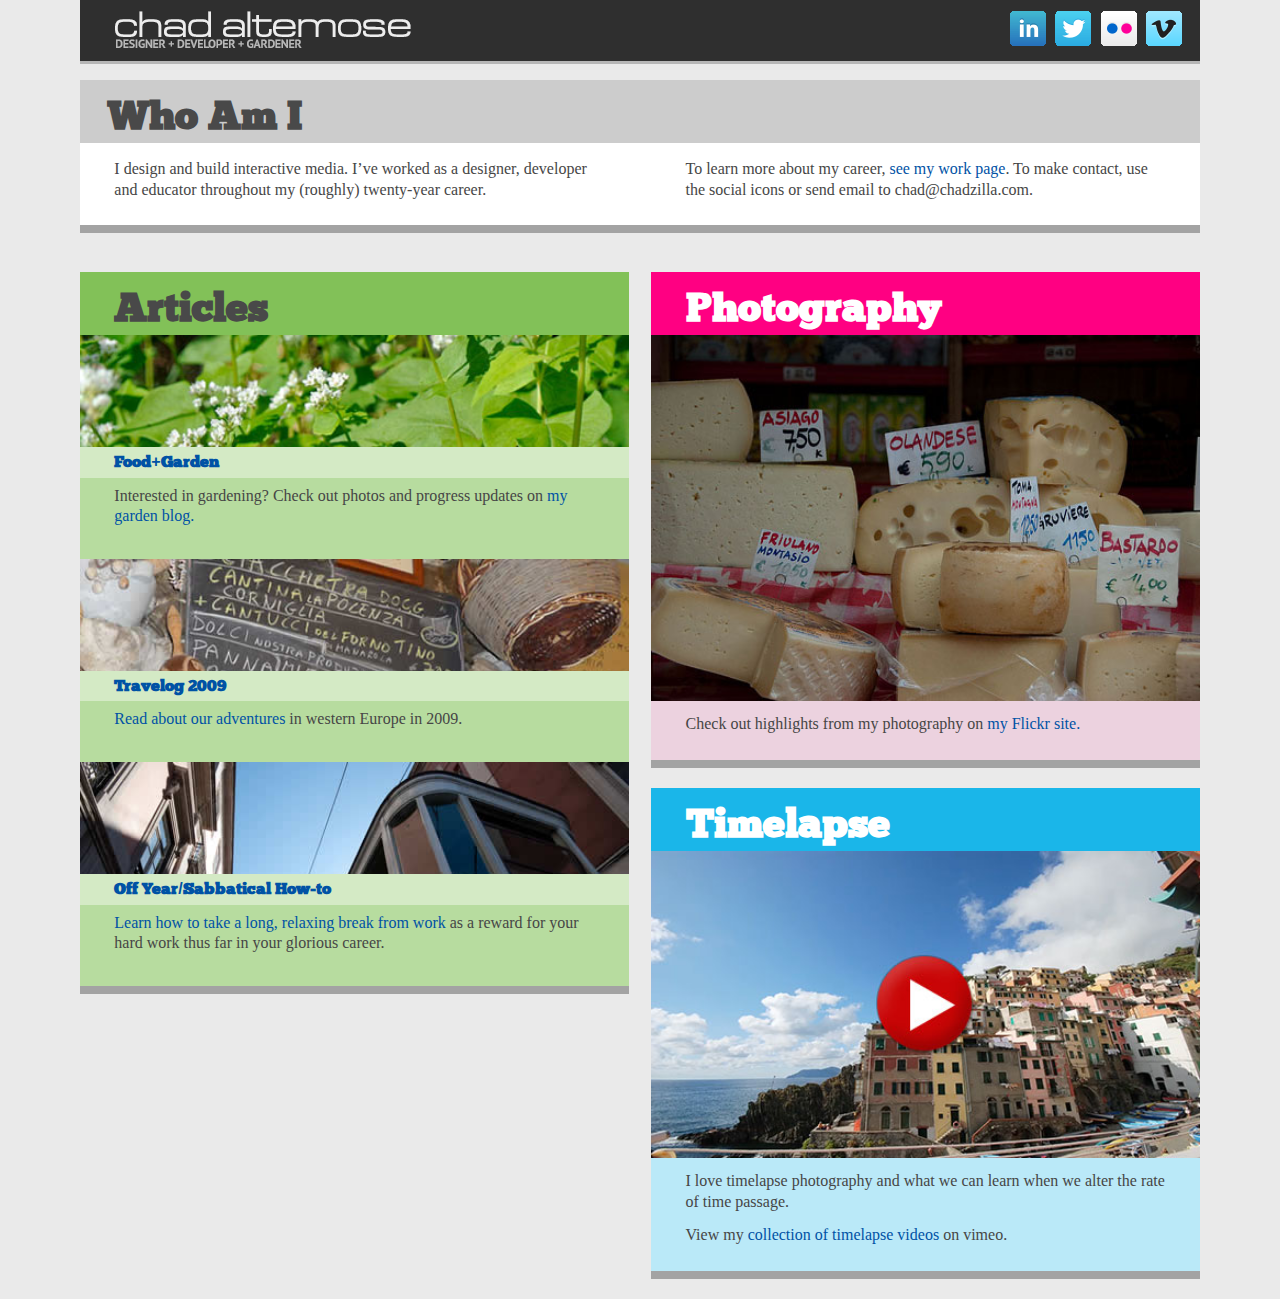
<file: html2/index.html>
<!DOCTYPE html>
<html lang="en" class="no-js">
<head>
	<meta charset="utf-8" />
	<meta http-equiv="X-UA-Compatible" content="IE=edge,chrome=1">
	<meta name="description" content="">
    <meta name="viewport" content="width=device-width, initial-scale=1.0">
	<title>chadzilla.com</title>
	<link href="assets/css/styles.css" rel="stylesheet">
	<script>
		;window.Modernizr=function(a,b,c){function w(a){j.cssText=a}function x(a,b){return w(prefixes.join(a+";")+(b||""))}function y(a,b){return typeof a===b}function z(a,b){return!!~(""+a).indexOf(b)}function A(a,b,d){for(var e in a){var f=b[a[e]];if(f!==c)return d===!1?a[e]:y(f,"function")?f.bind(d||b):f}return!1}var d="2.6.2",e={},f=!0,g=b.documentElement,h="modernizr",i=b.createElement(h),j=i.style,k,l={}.toString,m={},n={},o={},p=[],q=p.slice,r,s=function(a,c,d,e){var f,i,j,k,l=b.createElement("div"),m=b.body,n=m||b.createElement("body");if(parseInt(d,10))while(d--)j=b.createElement("div"),j.id=e?e[d]:h+(d+1),l.appendChild(j);return f=["&#173;",'<style id="s',h,'">',a,"</style>"].join(""),l.id=h,(m?l:n).innerHTML+=f,n.appendChild(l),m||(n.style.background="",n.style.overflow="hidden",k=g.style.overflow,g.style.overflow="hidden",g.appendChild(n)),i=c(l,a),m?l.parentNode.removeChild(l):(n.parentNode.removeChild(n),g.style.overflow=k),!!i},t=function(b){var c=a.matchMedia||a.msMatchMedia;if(c)return c(b).matches;var d;return s("@media "+b+" { #"+h+" { position: absolute; } }",function(b){d=(a.getComputedStyle?getComputedStyle(b,null):b.currentStyle)["position"]=="absolute"}),d},u={}.hasOwnProperty,v;!y(u,"undefined")&&!y(u.call,"undefined")?v=function(a,b){return u.call(a,b)}:v=function(a,b){return b in a&&y(a.constructor.prototype[b],"undefined")},Function.prototype.bind||(Function.prototype.bind=function(b){var c=this;if(typeof c!="function")throw new TypeError;var d=q.call(arguments,1),e=function(){if(this instanceof e){var a=function(){};a.prototype=c.prototype;var f=new a,g=c.apply(f,d.concat(q.call(arguments)));return Object(g)===g?g:f}return c.apply(b,d.concat(q.call(arguments)))};return e});for(var B in m)v(m,B)&&(r=B.toLowerCase(),e[r]=m[B](),p.push((e[r]?"":"no-")+r));return e.addTest=function(a,b){if(typeof a=="object")for(var d in a)v(a,d)&&e.addTest(d,a[d]);else{a=a.toLowerCase();if(e[a]!==c)return e;b=typeof b=="function"?b():b,typeof f!="undefined"&&f&&(g.className+=" "+(b?"":"no-")+a),e[a]=b}return e},w(""),i=k=null,function(a,b){function k(a,b){var c=a.createElement("p"),d=a.getElementsByTagName("head")[0]||a.documentElement;return c.innerHTML="x<style>"+b+"</style>",d.insertBefore(c.lastChild,d.firstChild)}function l(){var a=r.elements;return typeof a=="string"?a.split(" "):a}function m(a){var b=i[a[g]];return b||(b={},h++,a[g]=h,i[h]=b),b}function n(a,c,f){c||(c=b);if(j)return c.createElement(a);f||(f=m(c));var g;return f.cache[a]?g=f.cache[a].cloneNode():e.test(a)?g=(f.cache[a]=f.createElem(a)).cloneNode():g=f.createElem(a),g.canHaveChildren&&!d.test(a)?f.frag.appendChild(g):g}function o(a,c){a||(a=b);if(j)return a.createDocumentFragment();c=c||m(a);var d=c.frag.cloneNode(),e=0,f=l(),g=f.length;for(;e<g;e++)d.createElement(f[e]);return d}function p(a,b){b.cache||(b.cache={},b.createElem=a.createElement,b.createFrag=a.createDocumentFragment,b.frag=b.createFrag()),a.createElement=function(c){return r.shivMethods?n(c,a,b):b.createElem(c)},a.createDocumentFragment=Function("h,f","return function(){var n=f.cloneNode(),c=n.createElement;h.shivMethods&&("+l().join().replace(/\w+/g,function(a){return b.createElem(a),b.frag.createElement(a),'c("'+a+'")'})+");return n}")(r,b.frag)}function q(a){a||(a=b);var c=m(a);return r.shivCSS&&!f&&!c.hasCSS&&(c.hasCSS=!!k(a,"article,aside,figcaption,figure,footer,header,hgroup,nav,section{display:block}mark{background:#FF0;color:#000}")),j||p(a,c),a}var c=a.html5||{},d=/^<|^(?:button|map|select|textarea|object|iframe|option|optgroup)$/i,e=/^(?:a|b|code|div|fieldset|h1|h2|h3|h4|h5|h6|i|label|li|ol|p|q|span|strong|style|table|tbody|td|th|tr|ul)$/i,f,g="_html5shiv",h=0,i={},j;(function(){try{var a=b.createElement("a");a.innerHTML="<xyz></xyz>",f="hidden"in a,j=a.childNodes.length==1||function(){b.createElement("a");var a=b.createDocumentFragment();return typeof a.cloneNode=="undefined"||typeof a.createDocumentFragment=="undefined"||typeof a.createElement=="undefined"}()}catch(c){f=!0,j=!0}})();var r={elements:c.elements||"abbr article aside audio bdi canvas data datalist details figcaption figure footer header hgroup mark meter nav output progress section summary time video",shivCSS:c.shivCSS!==!1,supportsUnknownElements:j,shivMethods:c.shivMethods!==!1,type:"default",shivDocument:q,createElement:n,createDocumentFragment:o};a.html5=r,q(b)}(this,b),e._version=d,e.mq=t,e.testStyles=s,g.className=g.className.replace(/(^|\s)no-js(\s|$)/,"$1$2")+(f?" js "+p.join(" "):""),e}(this,this.document),function(a,b,c){function d(a){return"[object Function]"==o.call(a)}function e(a){return"string"==typeof a}function f(){}function g(a){return!a||"loaded"==a||"complete"==a||"uninitialized"==a}function h(){var a=p.shift();q=1,a?a.t?m(function(){("c"==a.t?B.injectCss:B.injectJs)(a.s,0,a.a,a.x,a.e,1)},0):(a(),h()):q=0}function i(a,c,d,e,f,i,j){function k(b){if(!o&&g(l.readyState)&&(u.r=o=1,!q&&h(),l.onload=l.onreadystatechange=null,b)){"img"!=a&&m(function(){t.removeChild(l)},50);for(var d in y[c])y[c].hasOwnProperty(d)&&y[c][d].onload()}}var j=j||B.errorTimeout,l=b.createElement(a),o=0,r=0,u={t:d,s:c,e:f,a:i,x:j};1===y[c]&&(r=1,y[c]=[]),"object"==a?l.data=c:(l.src=c,l.type=a),l.width=l.height="0",l.onerror=l.onload=l.onreadystatechange=function(){k.call(this,r)},p.splice(e,0,u),"img"!=a&&(r||2===y[c]?(t.insertBefore(l,s?null:n),m(k,j)):y[c].push(l))}function j(a,b,c,d,f){return q=0,b=b||"j",e(a)?i("c"==b?v:u,a,b,this.i++,c,d,f):(p.splice(this.i++,0,a),1==p.length&&h()),this}function k(){var a=B;return a.loader={load:j,i:0},a}var l=b.documentElement,m=a.setTimeout,n=b.getElementsByTagName("script")[0],o={}.toString,p=[],q=0,r="MozAppearance"in l.style,s=r&&!!b.createRange().compareNode,t=s?l:n.parentNode,l=a.opera&&"[object Opera]"==o.call(a.opera),l=!!b.attachEvent&&!l,u=r?"object":l?"script":"img",v=l?"script":u,w=Array.isArray||function(a){return"[object Array]"==o.call(a)},x=[],y={},z={timeout:function(a,b){return b.length&&(a.timeout=b[0]),a}},A,B;B=function(a){function b(a){var a=a.split("!"),b=x.length,c=a.pop(),d=a.length,c={url:c,origUrl:c,prefixes:a},e,f,g;for(f=0;f<d;f++)g=a[f].split("="),(e=z[g.shift()])&&(c=e(c,g));for(f=0;f<b;f++)c=x[f](c);return c}function g(a,e,f,g,h){var i=b(a),j=i.autoCallback;i.url.split(".").pop().split("?").shift(),i.bypass||(e&&(e=d(e)?e:e[a]||e[g]||e[a.split("/").pop().split("?")[0]]),i.instead?i.instead(a,e,f,g,h):(y[i.url]?i.noexec=!0:y[i.url]=1,f.load(i.url,i.forceCSS||!i.forceJS&&"css"==i.url.split(".").pop().split("?").shift()?"c":c,i.noexec,i.attrs,i.timeout),(d(e)||d(j))&&f.load(function(){k(),e&&e(i.origUrl,h,g),j&&j(i.origUrl,h,g),y[i.url]=2})))}function h(a,b){function c(a,c){if(a){if(e(a))c||(j=function(){var a=[].slice.call(arguments);k.apply(this,a),l()}),g(a,j,b,0,h);else if(Object(a)===a)for(n in m=function(){var b=0,c;for(c in a)a.hasOwnProperty(c)&&b++;return b}(),a)a.hasOwnProperty(n)&&(!c&&!--m&&(d(j)?j=function(){var a=[].slice.call(arguments);k.apply(this,a),l()}:j[n]=function(a){return function(){var b=[].slice.call(arguments);a&&a.apply(this,b),l()}}(k[n])),g(a[n],j,b,n,h))}else!c&&l()}var h=!!a.test,i=a.load||a.both,j=a.callback||f,k=j,l=a.complete||f,m,n;c(h?a.yep:a.nope,!!i),i&&c(i)}var i,j,l=this.yepnope.loader;if(e(a))g(a,0,l,0);else if(w(a))for(i=0;i<a.length;i++)j=a[i],e(j)?g(j,0,l,0):w(j)?B(j):Object(j)===j&&h(j,l);else Object(a)===a&&h(a,l)},B.addPrefix=function(a,b){z[a]=b},B.addFilter=function(a){x.push(a)},B.errorTimeout=1e4,null==b.readyState&&b.addEventListener&&(b.readyState="loading",b.addEventListener("DOMContentLoaded",A=function(){b.removeEventListener("DOMContentLoaded",A,0),b.readyState="complete"},0)),a.yepnope=k(),a.yepnope.executeStack=h,a.yepnope.injectJs=function(a,c,d,e,i,j){var k=b.createElement("script"),l,o,e=e||B.errorTimeout;k.src=a;for(o in d)k.setAttribute(o,d[o]);c=j?h:c||f,k.onreadystatechange=k.onload=function(){!l&&g(k.readyState)&&(l=1,c(),k.onload=k.onreadystatechange=null)},m(function(){l||(l=1,c(1))},e),i?k.onload():n.parentNode.insertBefore(k,n)},a.yepnope.injectCss=function(a,c,d,e,g,i){var e=b.createElement("link"),j,c=i?h:c||f;e.href=a,e.rel="stylesheet",e.type="text/css";for(j in d)e.setAttribute(j,d[j]);g||(n.parentNode.insertBefore(e,n),m(c,0))}}(this,document),Modernizr.load=function(){yepnope.apply(window,[].slice.call(arguments,0))};	Modernizr.load({
		test: Modernizr.mq('only all'),
		nope: 'assets/js/respond.js'
	});
	</script>
</head>
<body>

<div id="site">

	<header>
		<a href="/"><img src="assets/img/logo.png" alt="chad altemose - designer, developer, maker" /></a>
	</header>

	<div class="clearfix">
		<div class="col articles">
		
			<section id="articles">
				<h1 id="art">Articles</h1>
			
				<article class="foodngarden">
					<a class="headimg" href="http://foodngarden.tumblr.com"><img src="assets/img/buckwheat.jpg" alt="O-tay Buckwheat" /></a>
					<h2><a href="http://foodngarden.tumblr.com">Food+Garden</a></h2>
					<p>Interested in gardening? Check out photos and progress updates on <a href="http://foodngarden.tumblr.com">my garden blog.</a></p>
				</article>
			
				<article class="travelog">
					<a class="headimg" href="http://chadzilla.com/site/travelog/"><img src="assets/img/mananan.jpg" alt="The menu at Mananan" /></a>
					<h2><a href="http://chadzilla.com/site/travelog/">Travelog 2009</a></h2>
					<p><a href="http://chadzilla.com/site/travelog/">Read about our adventures</a> in western Europe in 2009.</p>
				</article>
			
				<article class="travelguide">
					<a class="headimg" href="http://chadzilla.com/travelguide/"><img src="assets/img/funicular.jpg" alt="Public transport in Lisbon" /></a>
					<h2><a href="http://chadzilla.com/travelguide/">Off Year/Sabbatical How-to</a></h2>
					<p><a href="http://chadzilla.com/travelguide/">Learn how to take a long, relaxing break from work</a> as a reward for your hard work thus far in your glorious career.</p>
				</article>
			
			</section>
		
		</div>

	
		<div class="col media">
	
			<section id="photography">
				<h1>Photography</h1>
				<a href="http://flickr.com/caltemose"><img src="assets/img/bastardo.jpg" alt="Cheese in Milan" /></a>
				<p>Check out highlights from my photography on <a href="http://flickr.com/caltemose">my Flickr site.</a></p>
			
			</section>
		
			<section id="timelapse">
				<h1>Timelapse</h1>
			
				<a href="https://vimeo.com/24489717"><img src="assets/img/riomaggiore.jpg" alt="Riomaggiore timelapse on Vimeo" /></a>
			
				<p>I love timelapse photography and what we can learn when we alter the rate of time passage.</p>
				<p>View my <a href="https://vimeo.com/caltemose">collection of timelapse videos</a> on vimeo.</p>
			
			</section>
		
		</div>
	</div>
	
	

	<section id="who">
		<h1>Who Am I</h1>
		<div class="description">
			<p>I design and build interactive media. I&rsquo;ve worked as a designer, developer and educator throughout my (roughly) twenty-year career.</p>
		</div>
		<div class="who">
			<p>To learn more about my career, <a href="work.html">see my work page</a>. To make contact, use the social icons or send email to chad@chadzilla.com.</p>
		</div>
	</section>
	
	
	<nav id="social" class="clearfix">
		<a href="https://www.linkedin.com/pub/chad-altemose/1/426/856" class="icon linkedin">LinkedIn</a>
		<a href="http://twitter.com/caltemose" class="icon twitter">Twitter</a>
		<a href="http://flickr.com/caltemose" class="icon flickr">Flickr</a>
		<a href="https://vimeo.com/caltemose" class="icon vimeo">Vimeo</a>
	</nav>
</div>

</body>
</html>
</file>
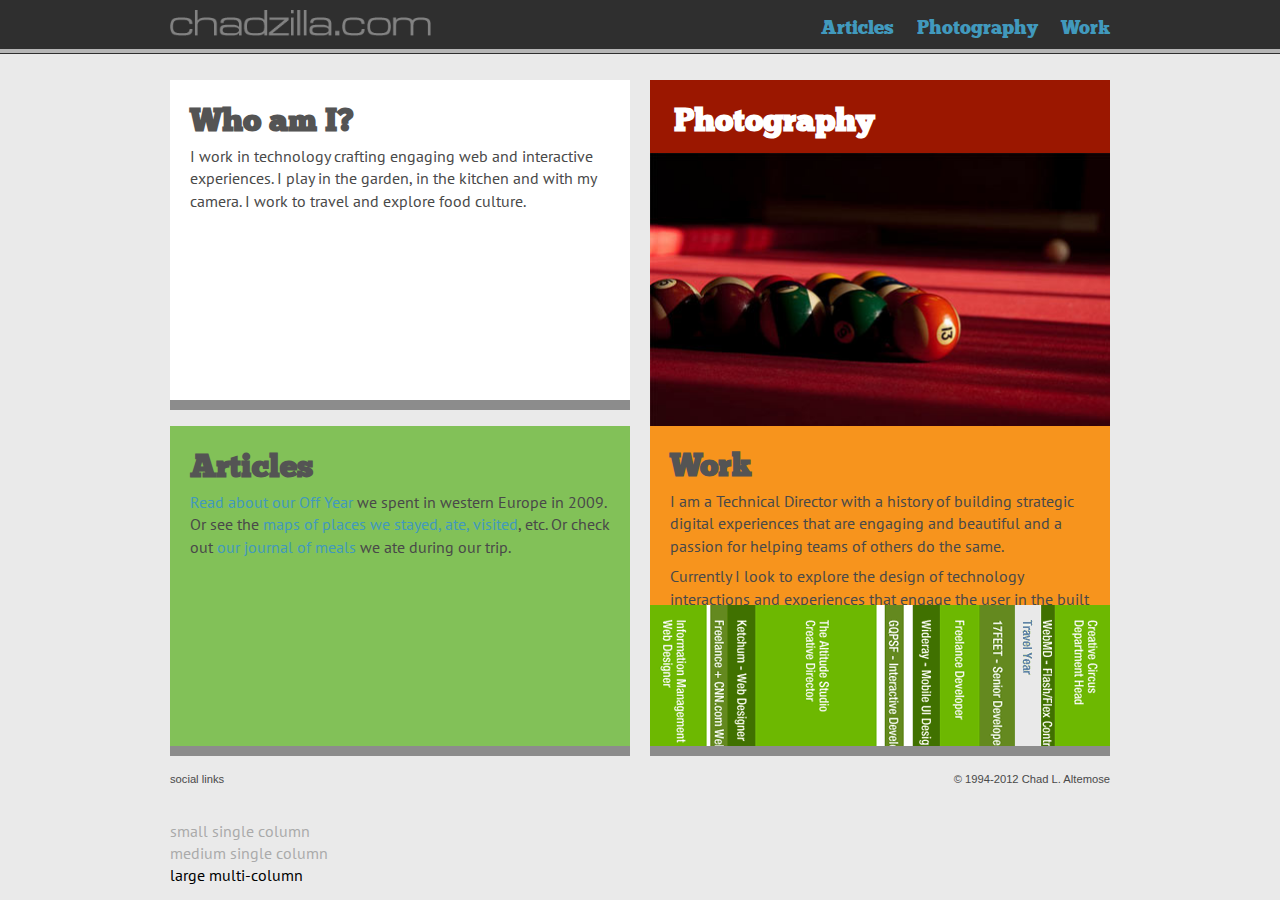
<file: html/site/index.html>
<!DOCTYPE html>
<!--[if lt IE 7]>      <html class="no-js lt-ie9 lt-ie8 lt-ie7"> <![endif]-->
<!--[if IE 7]>         <html class="no-js lt-ie9 lt-ie8"> <![endif]-->
<!--[if IE 8]>         <html class="no-js lt-ie9"> <![endif]-->
<!--[if gt IE 8]><!--> <html class="no-js"> <!--<![endif]-->
    <head>
        <meta charset="utf-8">
        <meta http-equiv="X-UA-Compatible" content="IE=edge,chrome=1">
        <title></title>
        <meta name="description" content="">
        <meta name="viewport" content="width=device-width, initial-scale=1.0">

        <!-- Place favicon.ico and apple-touch-icon.png in the root directory -->
		<link href='http://fonts.googleapis.com/css?family=PT+Sans:400,700' rel='stylesheet' type='text/css'>

    	<link rel="stylesheet" href="css/h5bp.css">
        <link rel="stylesheet" href="css/main.css">
        <link rel="stylesheet" href="css/layout.css" media="all and (min-width: 33.236em)">

        <script src="js/vendor/modernizr-2.6.2.min.js"></script>
    </head>
    <body>
        <!--[if lt IE 7]>
            <p class="chromeframe">You are using an outdated browser. <a href="http://browsehappy.com/">Upgrade your browser today</a> or <a href="http://www.google.com/chromeframe/?redirect=true">install Google Chrome Frame</a> to better experience this site.</p>
        <![endif]-->
		
		<div id="container" class="clearfix">
		
			<div id="navbar" class="clearfix">
				<div id="logo"><a href="/site/"><img src="img/ui/chadzilla-logo.png" alt="chadzilla.com" /></a></div>
				<nav>
					<ul>
						<li><a href="/site/articles.html">Articles</a></li>
						<li><a href="/site/photography.html">Photography</a></li>
						<li><a href="/site/work.html">Work</a></li>
					</ul>
				</nav>
			</div>

				
			<div class="page clearfix">
				<div class="col2">
					<div class="homebox who">
						<h2>Who am I?</h2>
						<p>I work in technology crafting engaging web and interactive experiences. I play in the garden, in the kitchen and with my camera. I work to travel and explore food culture.</p>
					</div>
					<div class="homebox articles">
						<h2>Articles</h2>
						<p><a href="#">Read about our Off Year</a> we spent in western Europe in 2009. Or see the <a href="#">maps of places we stayed, ate, visited</a>, etc. Or check out <a href="#">our journal of meals</a> we ate during our trip.</p>
					</div>
	
				</div>
				<div class="col2">
					<div class="homebox photography">
						<h2>Photography</h2>
						<div class="photo"><img src="img/home-photography.jpg" alt="Photography" /></div>
					</div>
					<div class="homebox work">
						<div class="wrapper">
							<h2>Work</h2>
							<p>I am a Technical Director with a history of building strategic digital experiences that are engaging and beautiful and a passion for helping teams of others do the same.</p>
							<p>Currently I look to explore the design of technology interactions and experiences that engage the user in the built world while focusing on ui in architecture and the internet of things we're building and becoming.</p>
						</div>
						<img src="img/home-career-graphic.png" alt="Career Graphic" width="460" height="141" />
					</div>
				</div>

			</div>
	
			<div class="footer clearfix">
				<div class="social-links">
					social links
				</div>
				<div class="copyright">&copy; 1994-2012 Chad L. Altemose</div>
			</div>
			
			<div id="mqSmall">small single column</div>
			<div id="mqMedium">medium single column</div>
			<div id="mqLarge">large multi-column</div>
			
		</div>
			

        <script src="//ajax.googleapis.com/ajax/libs/jquery/1.8.1/jquery.min.js"></script>
        <script>window.jQuery || document.write('<script src="js/vendor/jquery-1.8.1.min.js"><\/script>')</script>
        <!-- scripts concatenated and minified via build script -->
        <script src="js/plugins.js"></script>
        <script src="js/main.js"></script>
        <!-- end scripts -->

        <!-- Google Analytics: change UA-XXXXX-X to be your site's ID. 
        <script>
            var _gaq=[['_setAccount','UA-XXXXX-X'],['_trackPageview']];
            (function(d,t){var g=d.createElement(t),s=d.getElementsByTagName(t)[0];
            g.src=('https:'==location.protocol?'//ssl':'//www')+'.google-analytics.com/ga.js';
            s.parentNode.insertBefore(g,s)}(document,'script'));
        </script>
        -->
    </body>
</html>
</file>
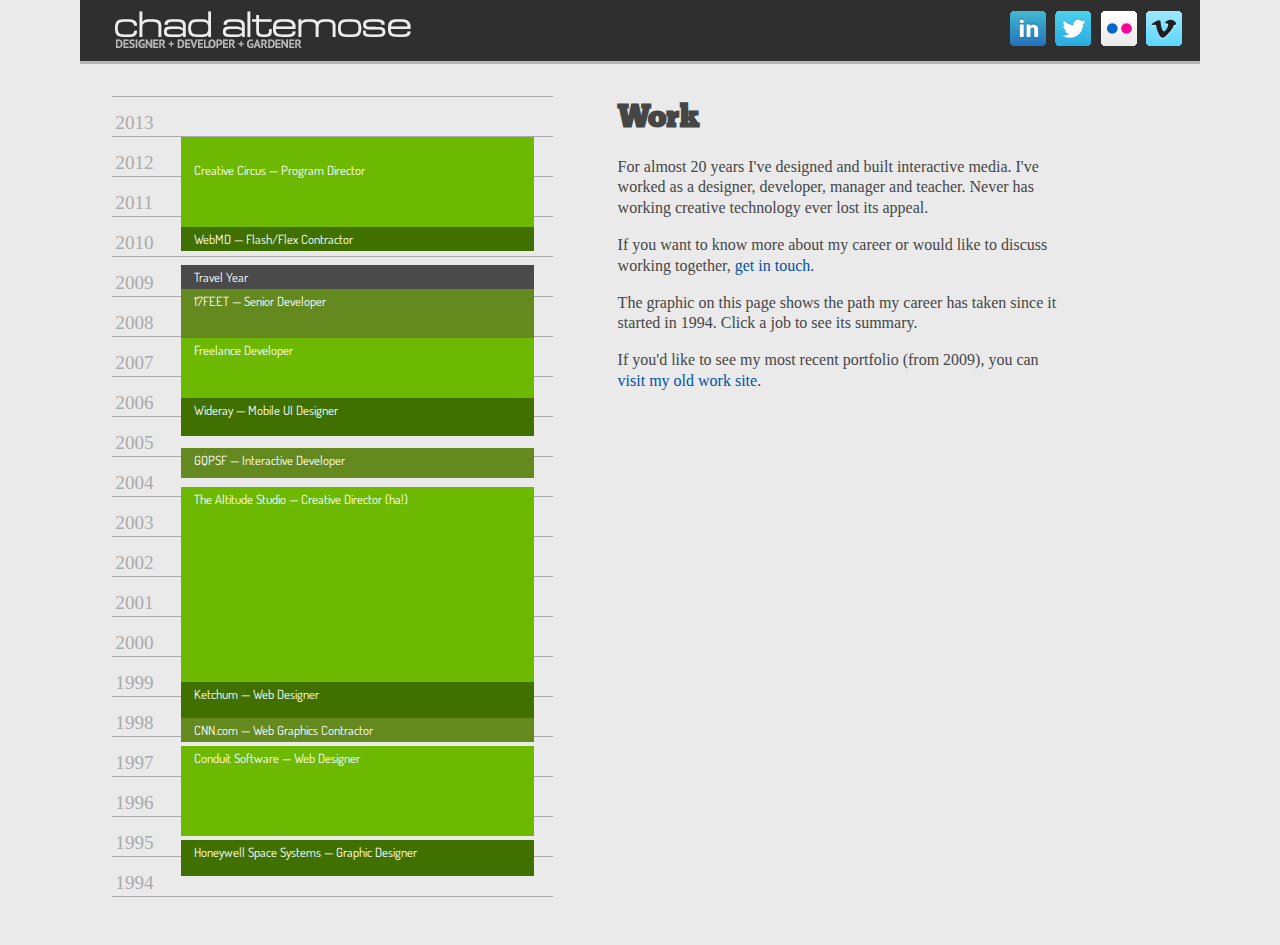
<file: html2/work.html>
<!DOCTYPE html>
<html lang="en" class="no-js">
<head>
	<meta charset="utf-8" />
	<meta http-equiv="X-UA-Compatible" content="IE=edge,chrome=1">
	<meta name="description" content="">
    <meta name="viewport" content="width=device-width, initial-scale=1.0">
	<title>chad altemose | designer, developer, gardener</title>
	<link href='http://fonts.googleapis.com/css?family=Dosis:600' rel='stylesheet' type='text/css'>
	<link href="assets/css/styles.css" rel="stylesheet">
	<script>
		;window.Modernizr=function(a,b,c){function w(a){j.cssText=a}function x(a,b){return w(prefixes.join(a+";")+(b||""))}function y(a,b){return typeof a===b}function z(a,b){return!!~(""+a).indexOf(b)}function A(a,b,d){for(var e in a){var f=b[a[e]];if(f!==c)return d===!1?a[e]:y(f,"function")?f.bind(d||b):f}return!1}var d="2.6.2",e={},f=!0,g=b.documentElement,h="modernizr",i=b.createElement(h),j=i.style,k,l={}.toString,m={},n={},o={},p=[],q=p.slice,r,s=function(a,c,d,e){var f,i,j,k,l=b.createElement("div"),m=b.body,n=m||b.createElement("body");if(parseInt(d,10))while(d--)j=b.createElement("div"),j.id=e?e[d]:h+(d+1),l.appendChild(j);return f=["&#173;",'<style id="s',h,'">',a,"</style>"].join(""),l.id=h,(m?l:n).innerHTML+=f,n.appendChild(l),m||(n.style.background="",n.style.overflow="hidden",k=g.style.overflow,g.style.overflow="hidden",g.appendChild(n)),i=c(l,a),m?l.parentNode.removeChild(l):(n.parentNode.removeChild(n),g.style.overflow=k),!!i},t=function(b){var c=a.matchMedia||a.msMatchMedia;if(c)return c(b).matches;var d;return s("@media "+b+" { #"+h+" { position: absolute; } }",function(b){d=(a.getComputedStyle?getComputedStyle(b,null):b.currentStyle)["position"]=="absolute"}),d},u={}.hasOwnProperty,v;!y(u,"undefined")&&!y(u.call,"undefined")?v=function(a,b){return u.call(a,b)}:v=function(a,b){return b in a&&y(a.constructor.prototype[b],"undefined")},Function.prototype.bind||(Function.prototype.bind=function(b){var c=this;if(typeof c!="function")throw new TypeError;var d=q.call(arguments,1),e=function(){if(this instanceof e){var a=function(){};a.prototype=c.prototype;var f=new a,g=c.apply(f,d.concat(q.call(arguments)));return Object(g)===g?g:f}return c.apply(b,d.concat(q.call(arguments)))};return e});for(var B in m)v(m,B)&&(r=B.toLowerCase(),e[r]=m[B](),p.push((e[r]?"":"no-")+r));return e.addTest=function(a,b){if(typeof a=="object")for(var d in a)v(a,d)&&e.addTest(d,a[d]);else{a=a.toLowerCase();if(e[a]!==c)return e;b=typeof b=="function"?b():b,typeof f!="undefined"&&f&&(g.className+=" "+(b?"":"no-")+a),e[a]=b}return e},w(""),i=k=null,function(a,b){function k(a,b){var c=a.createElement("p"),d=a.getElementsByTagName("head")[0]||a.documentElement;return c.innerHTML="x<style>"+b+"</style>",d.insertBefore(c.lastChild,d.firstChild)}function l(){var a=r.elements;return typeof a=="string"?a.split(" "):a}function m(a){var b=i[a[g]];return b||(b={},h++,a[g]=h,i[h]=b),b}function n(a,c,f){c||(c=b);if(j)return c.createElement(a);f||(f=m(c));var g;return f.cache[a]?g=f.cache[a].cloneNode():e.test(a)?g=(f.cache[a]=f.createElem(a)).cloneNode():g=f.createElem(a),g.canHaveChildren&&!d.test(a)?f.frag.appendChild(g):g}function o(a,c){a||(a=b);if(j)return a.createDocumentFragment();c=c||m(a);var d=c.frag.cloneNode(),e=0,f=l(),g=f.length;for(;e<g;e++)d.createElement(f[e]);return d}function p(a,b){b.cache||(b.cache={},b.createElem=a.createElement,b.createFrag=a.createDocumentFragment,b.frag=b.createFrag()),a.createElement=function(c){return r.shivMethods?n(c,a,b):b.createElem(c)},a.createDocumentFragment=Function("h,f","return function(){var n=f.cloneNode(),c=n.createElement;h.shivMethods&&("+l().join().replace(/\w+/g,function(a){return b.createElem(a),b.frag.createElement(a),'c("'+a+'")'})+");return n}")(r,b.frag)}function q(a){a||(a=b);var c=m(a);return r.shivCSS&&!f&&!c.hasCSS&&(c.hasCSS=!!k(a,"article,aside,figcaption,figure,footer,header,hgroup,nav,section{display:block}mark{background:#FF0;color:#000}")),j||p(a,c),a}var c=a.html5||{},d=/^<|^(?:button|map|select|textarea|object|iframe|option|optgroup)$/i,e=/^(?:a|b|code|div|fieldset|h1|h2|h3|h4|h5|h6|i|label|li|ol|p|q|span|strong|style|table|tbody|td|th|tr|ul)$/i,f,g="_html5shiv",h=0,i={},j;(function(){try{var a=b.createElement("a");a.innerHTML="<xyz></xyz>",f="hidden"in a,j=a.childNodes.length==1||function(){b.createElement("a");var a=b.createDocumentFragment();return typeof a.cloneNode=="undefined"||typeof a.createDocumentFragment=="undefined"||typeof a.createElement=="undefined"}()}catch(c){f=!0,j=!0}})();var r={elements:c.elements||"abbr article aside audio bdi canvas data datalist details figcaption figure footer header hgroup mark meter nav output progress section summary time video",shivCSS:c.shivCSS!==!1,supportsUnknownElements:j,shivMethods:c.shivMethods!==!1,type:"default",shivDocument:q,createElement:n,createDocumentFragment:o};a.html5=r,q(b)}(this,b),e._version=d,e.mq=t,e.testStyles=s,g.className=g.className.replace(/(^|\s)no-js(\s|$)/,"$1$2")+(f?" js "+p.join(" "):""),e}(this,this.document),function(a,b,c){function d(a){return"[object Function]"==o.call(a)}function e(a){return"string"==typeof a}function f(){}function g(a){return!a||"loaded"==a||"complete"==a||"uninitialized"==a}function h(){var a=p.shift();q=1,a?a.t?m(function(){("c"==a.t?B.injectCss:B.injectJs)(a.s,0,a.a,a.x,a.e,1)},0):(a(),h()):q=0}function i(a,c,d,e,f,i,j){function k(b){if(!o&&g(l.readyState)&&(u.r=o=1,!q&&h(),l.onload=l.onreadystatechange=null,b)){"img"!=a&&m(function(){t.removeChild(l)},50);for(var d in y[c])y[c].hasOwnProperty(d)&&y[c][d].onload()}}var j=j||B.errorTimeout,l=b.createElement(a),o=0,r=0,u={t:d,s:c,e:f,a:i,x:j};1===y[c]&&(r=1,y[c]=[]),"object"==a?l.data=c:(l.src=c,l.type=a),l.width=l.height="0",l.onerror=l.onload=l.onreadystatechange=function(){k.call(this,r)},p.splice(e,0,u),"img"!=a&&(r||2===y[c]?(t.insertBefore(l,s?null:n),m(k,j)):y[c].push(l))}function j(a,b,c,d,f){return q=0,b=b||"j",e(a)?i("c"==b?v:u,a,b,this.i++,c,d,f):(p.splice(this.i++,0,a),1==p.length&&h()),this}function k(){var a=B;return a.loader={load:j,i:0},a}var l=b.documentElement,m=a.setTimeout,n=b.getElementsByTagName("script")[0],o={}.toString,p=[],q=0,r="MozAppearance"in l.style,s=r&&!!b.createRange().compareNode,t=s?l:n.parentNode,l=a.opera&&"[object Opera]"==o.call(a.opera),l=!!b.attachEvent&&!l,u=r?"object":l?"script":"img",v=l?"script":u,w=Array.isArray||function(a){return"[object Array]"==o.call(a)},x=[],y={},z={timeout:function(a,b){return b.length&&(a.timeout=b[0]),a}},A,B;B=function(a){function b(a){var a=a.split("!"),b=x.length,c=a.pop(),d=a.length,c={url:c,origUrl:c,prefixes:a},e,f,g;for(f=0;f<d;f++)g=a[f].split("="),(e=z[g.shift()])&&(c=e(c,g));for(f=0;f<b;f++)c=x[f](c);return c}function g(a,e,f,g,h){var i=b(a),j=i.autoCallback;i.url.split(".").pop().split("?").shift(),i.bypass||(e&&(e=d(e)?e:e[a]||e[g]||e[a.split("/").pop().split("?")[0]]),i.instead?i.instead(a,e,f,g,h):(y[i.url]?i.noexec=!0:y[i.url]=1,f.load(i.url,i.forceCSS||!i.forceJS&&"css"==i.url.split(".").pop().split("?").shift()?"c":c,i.noexec,i.attrs,i.timeout),(d(e)||d(j))&&f.load(function(){k(),e&&e(i.origUrl,h,g),j&&j(i.origUrl,h,g),y[i.url]=2})))}function h(a,b){function c(a,c){if(a){if(e(a))c||(j=function(){var a=[].slice.call(arguments);k.apply(this,a),l()}),g(a,j,b,0,h);else if(Object(a)===a)for(n in m=function(){var b=0,c;for(c in a)a.hasOwnProperty(c)&&b++;return b}(),a)a.hasOwnProperty(n)&&(!c&&!--m&&(d(j)?j=function(){var a=[].slice.call(arguments);k.apply(this,a),l()}:j[n]=function(a){return function(){var b=[].slice.call(arguments);a&&a.apply(this,b),l()}}(k[n])),g(a[n],j,b,n,h))}else!c&&l()}var h=!!a.test,i=a.load||a.both,j=a.callback||f,k=j,l=a.complete||f,m,n;c(h?a.yep:a.nope,!!i),i&&c(i)}var i,j,l=this.yepnope.loader;if(e(a))g(a,0,l,0);else if(w(a))for(i=0;i<a.length;i++)j=a[i],e(j)?g(j,0,l,0):w(j)?B(j):Object(j)===j&&h(j,l);else Object(a)===a&&h(a,l)},B.addPrefix=function(a,b){z[a]=b},B.addFilter=function(a){x.push(a)},B.errorTimeout=1e4,null==b.readyState&&b.addEventListener&&(b.readyState="loading",b.addEventListener("DOMContentLoaded",A=function(){b.removeEventListener("DOMContentLoaded",A,0),b.readyState="complete"},0)),a.yepnope=k(),a.yepnope.executeStack=h,a.yepnope.injectJs=function(a,c,d,e,i,j){var k=b.createElement("script"),l,o,e=e||B.errorTimeout;k.src=a;for(o in d)k.setAttribute(o,d[o]);c=j?h:c||f,k.onreadystatechange=k.onload=function(){!l&&g(k.readyState)&&(l=1,c(),k.onload=k.onreadystatechange=null)},m(function(){l||(l=1,c(1))},e),i?k.onload():n.parentNode.insertBefore(k,n)},a.yepnope.injectCss=function(a,c,d,e,g,i){var e=b.createElement("link"),j,c=i?h:c||f;e.href=a,e.rel="stylesheet",e.type="text/css";for(j in d)e.setAttribute(j,d[j]);g||(n.parentNode.insertBefore(e,n),m(c,0))}}(this,document),Modernizr.load=function(){yepnope.apply(window,[].slice.call(arguments,0))};	Modernizr.load({
		test: Modernizr.mq('only all'),
		nope: 'assets/js/respond.js'
	});
	</script>
</head>
<body>

<div id="site">

	<header>
		<a href="/"><img src="assets/img/logo.png" alt="chad altemose - designer, developer, maker" /></a>
	</header>

	<div class="clearfix">
		<div class="col work-info">
			<h1>Work</h1>
			<p>For almost 20 years I've designed and built interactive media. I've worked as a designer, developer, manager and teacher. Never has working creative technology ever lost its appeal.</p>
			<p>If you want to know more about my career or would like to discuss working together, <a href="#">get in touch</a>.</p>
			<p>The graphic on this page shows the path my career has taken since it started in 1994. Click a job to see its summary.</p>
			<p>If you'd like to see my most recent portfolio (from 2009), you can <a href="chadzilla.com/work">visit my old work site</a>.</p> 
		</div>

		<div class="col work">
		
			<section id="timeline">
				<ul class="time-scale">
					<li>2013</li>
					<li>2012</li>
					<li>2011</li>
					<li>2010</li>
					<li>2009</li>
					<li>2008</li>
					<li>2007</li>
					<li>2006</li>
					<li>2005</li>
					<li>2004</li>
					<li>2003</li>
					<li>2002</li>
					<li>2001</li>
					<li>2000</li>
					<li>1999</li>
					<li>1998</li>
					<li>1997</li>
					<li>1996</li>
					<li>1995</li>
					<li>1994</li>
				</ul>
				<ul class="jobs">
					<li id="circus">Creative Circus &mdash; Program Director</li>
					<li id="webmd">WebMD &mdash; Flash/Flex Contractor</li>
					<li id="sabbatical">Travel Year</li>
					<li id="feet17">17FEET &mdash; Senior Developer</li>
					<li id="dev">Freelance Developer</li>
					<li id="wideray">Wideray &mdash; Mobile UI Designer</li>
					<li id="gqpsf">GQPSF &mdash; Interactive Developer</li>
					<li id="tas">The Altitude Studio &mdash; Creative Director (ha!)</li>
					<li id="ketchum">Ketchum &mdash; Web Designer</li>
					<li id="cnn">CNN.com &mdash; Web Graphics Contractor</li>
					<li id="imi">Conduit Software &mdash; Web Designer</li>
					<li id="honeywell">Honeywell Space Systems &mdash; Graphic Designer</li>
				</ul>
				<div id="jobOverlay"></div>
			</section>
		
		</div>

	</div>
	
	

	
	<nav id="social" class="clearfix">
		<a href="https://www.linkedin.com/pub/chad-altemose/1/426/856" class="icon linkedin">LinkedIn</a>
		<a href="http://twitter.com/caltemose" class="icon twitter">Twitter</a>
		<a href="http://flickr.com/caltemose" class="icon flickr">Flickr</a>
		<a href="https://vimeo.com/caltemose" class="icon vimeo">Vimeo</a>
	</nav>
</div>
</body>

<!-- <script src="assets/js/zepto.js"></script>
<script src="assets/js/work.js"></script> -->

</html>
</file>
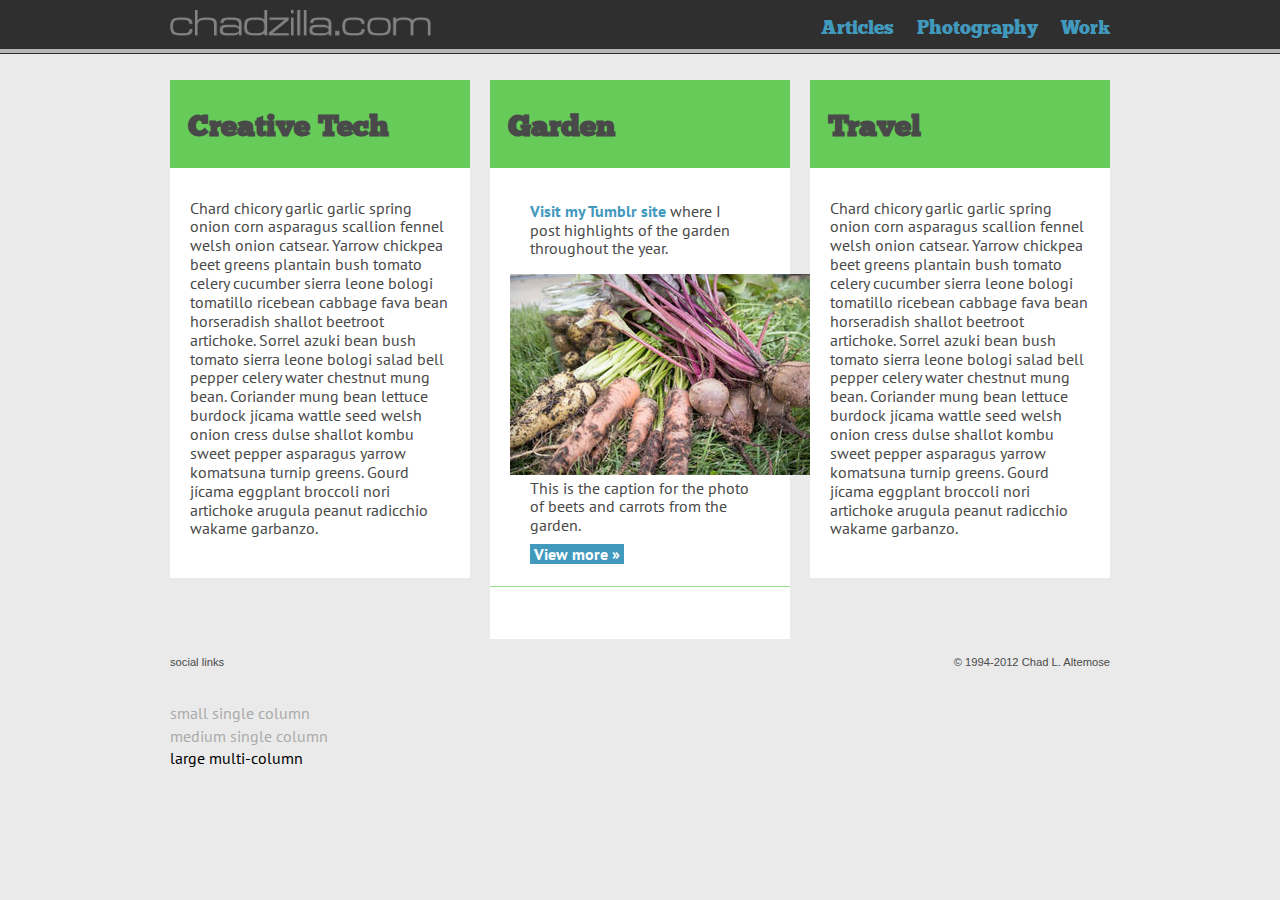
<file: html/site/articles.html>
<!DOCTYPE html>
<!--[if lt IE 7]>      <html class="no-js lt-ie9 lt-ie8 lt-ie7"> <![endif]-->
<!--[if IE 7]>         <html class="no-js lt-ie9 lt-ie8"> <![endif]-->
<!--[if IE 8]>         <html class="no-js lt-ie9"> <![endif]-->
<!--[if gt IE 8]><!--> <html class="no-js"> <!--<![endif]-->
    <head>
        <meta charset="utf-8">
        <meta http-equiv="X-UA-Compatible" content="IE=edge,chrome=1">
        <title></title>
        <meta name="description" content="">
        <meta name="viewport" content="width=device-width, initial-scale=1.0">

        <!-- Place favicon.ico and apple-touch-icon.png in the root directory -->
		<link href='http://fonts.googleapis.com/css?family=PT+Sans:400,700' rel='stylesheet' type='text/css'>

    	<link rel="stylesheet" href="css/h5bp.css">
        <link rel="stylesheet" href="css/main.css">
        <link rel="stylesheet" href="css/layout.css" media="all and (min-width: 33.236em)">

        <script src="js/vendor/modernizr-2.6.2.min.js"></script>
    </head>
    <body>
        <!--[if lt IE 7]>
            <p class="chromeframe">You are using an outdated browser. <a href="http://browsehappy.com/">Upgrade your browser today</a> or <a href="http://www.google.com/chromeframe/?redirect=true">install Google Chrome Frame</a> to better experience this site.</p>
        <![endif]-->
		
		<div id="container" class="clearfix">
		
			<div id="navbar" class="clearfix">
				<div id="logo"><a href="/site/"><img src="img/ui/chadzilla-logo.png" alt="chadzilla.com" /></a></div>
				<nav>
					<ul>
						<li><a href="/site/articles.html">Articles</a></li>
						<li><a href="/site/photography.html">Photography</a></li>
						<li><a href="/site/work.html">Work</a></li>
					</ul>
				</nav>
			</div>

				
			<div class="page clearfix">

				<div class="col3 articles">
					<h2>Creative Tech</h2>
					<p>Chard chicory garlic garlic spring onion corn asparagus scallion fennel welsh onion catsear. Yarrow chickpea beet greens plantain bush tomato celery cucumber sierra leone bologi tomatillo ricebean cabbage fava bean horseradish shallot beetroot artichoke. Sorrel azuki bean bush tomato sierra leone bologi salad bell pepper celery water chestnut mung bean. Coriander mung bean lettuce burdock jícama wattle seed welsh onion cress dulse shallot kombu sweet pepper asparagus yarrow komatsuna turnip greens. Gourd jícama eggplant broccoli nori artichoke arugula peanut radicchio wakame garbanzo.</p>
				</div>
				<div class="col3 articles">
					<h2>Garden</h2>
					<!--<div class="topimg"><img src="img/dev-only/beets-carrots.jpg" alt="beets" /></div>
					-->

					<div class="clearfix">
						<div>
							<p class="summary"><a href="http://foodngarden.tumblr.com"><strong>Visit my Tumblr site</strong></a> where I post highlights of the garden throughout the year.</p>

							<img src="img/dev-only/beets-carrots.jpg" alt="beets" class="topimg" />
						
							<article class="tumblr-article">
								<p>This is the caption for the photo of beets and carrots from the garden.</p>
								<a href="#" class="cta">View more &raquo;</a>
							</article>
						</div>
					</div>

				</div>
				<div class="col3 articles">
					<h2>Travel</h2>
					<p>Chard chicory garlic garlic spring onion corn asparagus scallion fennel welsh onion catsear. Yarrow chickpea beet greens plantain bush tomato celery cucumber sierra leone bologi tomatillo ricebean cabbage fava bean horseradish shallot beetroot artichoke. Sorrel azuki bean bush tomato sierra leone bologi salad bell pepper celery water chestnut mung bean. Coriander mung bean lettuce burdock jícama wattle seed welsh onion cress dulse shallot kombu sweet pepper asparagus yarrow komatsuna turnip greens. Gourd jícama eggplant broccoli nori artichoke arugula peanut radicchio wakame garbanzo.</p>
				</div>
				
			</div>
	
			<div class="footer clearfix">
				<div class="social-links">
					social links
				</div>
				<div class="copyright">&copy; 1994-2012 Chad L. Altemose</div>
			</div>
			
			<div id="mqSmall">small single column</div>
			<div id="mqMedium">medium single column</div>
			<div id="mqLarge">large multi-column</div>
			
		</div>
			

        <script src="//ajax.googleapis.com/ajax/libs/jquery/1.8.1/jquery.min.js"></script>
        <script>window.jQuery || document.write('<script src="js/vendor/jquery-1.8.1.min.js"><\/script>')</script>
        <!-- scripts concatenated and minified via build script -->
        <script src="js/plugins.js"></script>
        <script src="js/main.js"></script>
        <!-- end scripts -->

        <!-- Google Analytics: change UA-XXXXX-X to be your site's ID. 
        <script>
            var _gaq=[['_setAccount','UA-XXXXX-X'],['_trackPageview']];
            (function(d,t){var g=d.createElement(t),s=d.getElementsByTagName(t)[0];
            g.src=('https:'==location.protocol?'//ssl':'//www')+'.google-analytics.com/ga.js';
            s.parentNode.insertBefore(g,s)}(document,'script'));
        </script>
        -->
    </body>
</html>
</file>
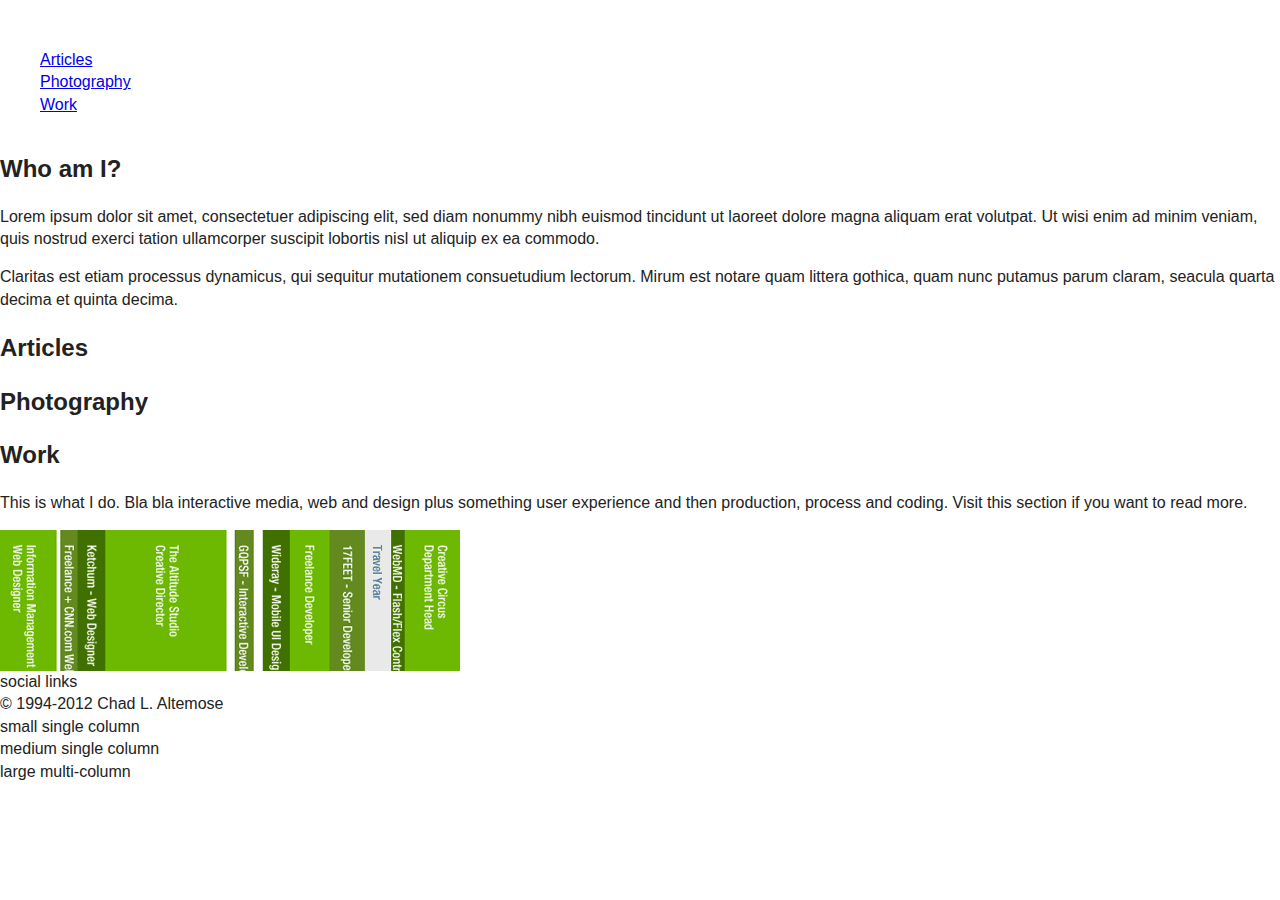
<file: html/site/respond.html>
<!DOCTYPE html>
<!--[if lt IE 7]>      <html class="no-js lt-ie9 lt-ie8 lt-ie7"> <![endif]-->
<!--[if IE 7]>         <html class="no-js lt-ie9 lt-ie8"> <![endif]-->
<!--[if IE 8]>         <html class="no-js lt-ie9"> <![endif]-->
<!--[if gt IE 8]><!--> <html class="no-js"> <!--<![endif]-->
    <head>
        <meta charset="utf-8">
        <meta http-equiv="X-UA-Compatible" content="IE=edge,chrome=1">
        <title></title>
        <meta name="description" content="">
        <meta name="viewport" content="width=device-width">

        <!-- Place favicon.ico and apple-touch-icon.png in the root directory -->
		<link href='http://fonts.googleapis.com/css?family=PT+Sans:400,700' rel='stylesheet' type='text/css'>

        <link rel="stylesheet" href="css/h5bp.css">
        <style type="text/css">
        
        
        </style>

        <script src="js/vendor/modernizr-2.6.2.min.js"></script>
    </head>
    <body>
        <!--[if lt IE 7]>
            <p class="chromeframe">You are using an outdated browser. <a href="http://browsehappy.com/">Upgrade your browser today</a> or <a href="http://www.google.com/chromeframe/?redirect=true">install Google Chrome Frame</a> to better experience this site.</p>
        <![endif]-->
		
		<div id="container" class="clearfix">
		
			<div id="navbar">
				<div id="logo"><a href="/site/"><img src="img/ui/chadzilla-logo.png" alt="chadzilla.com" /></a></div>
				<nav>
					<ul>
						<li><a href="/site/articles/">Articles</a></li>
						<li><a href="/site/photography/">Photography</a></li>
						<li><a href="/site/work/">Work</a></li>
					</ul>
				</nav>
			</div>

			<div class="page clearfix">
				<div class="col2">
					<div class="homebox who">
						<h2>Who am I?</h2>
						<p>Lorem ipsum dolor sit amet, consectetuer adipiscing elit, sed diam nonummy nibh euismod tincidunt ut laoreet dolore magna aliquam erat volutpat. Ut wisi enim ad minim veniam, quis nostrud exerci tation ullamcorper suscipit lobortis nisl ut aliquip ex ea commodo.</p>
						<p>Claritas est etiam processus dynamicus, qui sequitur mutationem consuetudium lectorum. Mirum est notare quam littera gothica, quam nunc putamus parum claram, seacula quarta decima et quinta decima.</p>
					</div>
					<div class="homebox articles">
						<h2>Articles</h2>
	
					</div>
	
				</div>
				<div class="col2">
					<div class="homebox photography">
						<h2>Photography</h2>
					</div>
					<div class="homebox work">
						<h2>Work</h2>
						<p>This is what I do. Bla bla interactive media, web and design plus something user experience and then production, process and coding. Visit this section if you want to read more.</p>
						<img src="img/home-career-graphic.png" alt="Career Graphic" width="460" height="141" />
					</div>
				</div>
			</div>
	
			<div class="footer">
				<div class="container">
					<div class="social-links">
						social links
					</div>
					<div class="copyright">&copy; 1994-2012 Chad L. Altemose</div>
				</div>
			</div>
			
			<div id="mqSmall">small single column</div>
			<div id="mqMedium">medium single column</div>
			<div id="mqLarge">large multi-column</div>
			
		</div>
			

        <script src="//ajax.googleapis.com/ajax/libs/jquery/1.8.1/jquery.min.js"></script>
        <script>window.jQuery || document.write('<script src="js/vendor/jquery-1.8.1.min.js"><\/script>')</script>
        <!-- scripts concatenated and minified via build script -->
        <script src="js/plugins.js"></script>
        <script src="js/main.js"></script>
        <!-- end scripts -->

        <!-- Google Analytics: change UA-XXXXX-X to be your site's ID. 
        <script>
            var _gaq=[['_setAccount','UA-XXXXX-X'],['_trackPageview']];
            (function(d,t){var g=d.createElement(t),s=d.getElementsByTagName(t)[0];
            g.src=('https:'==location.protocol?'//ssl':'//www')+'.google-analytics.com/ga.js';
            s.parentNode.insertBefore(g,s)}(document,'script'));
        </script>
        -->
    </body>
</html>
</file>
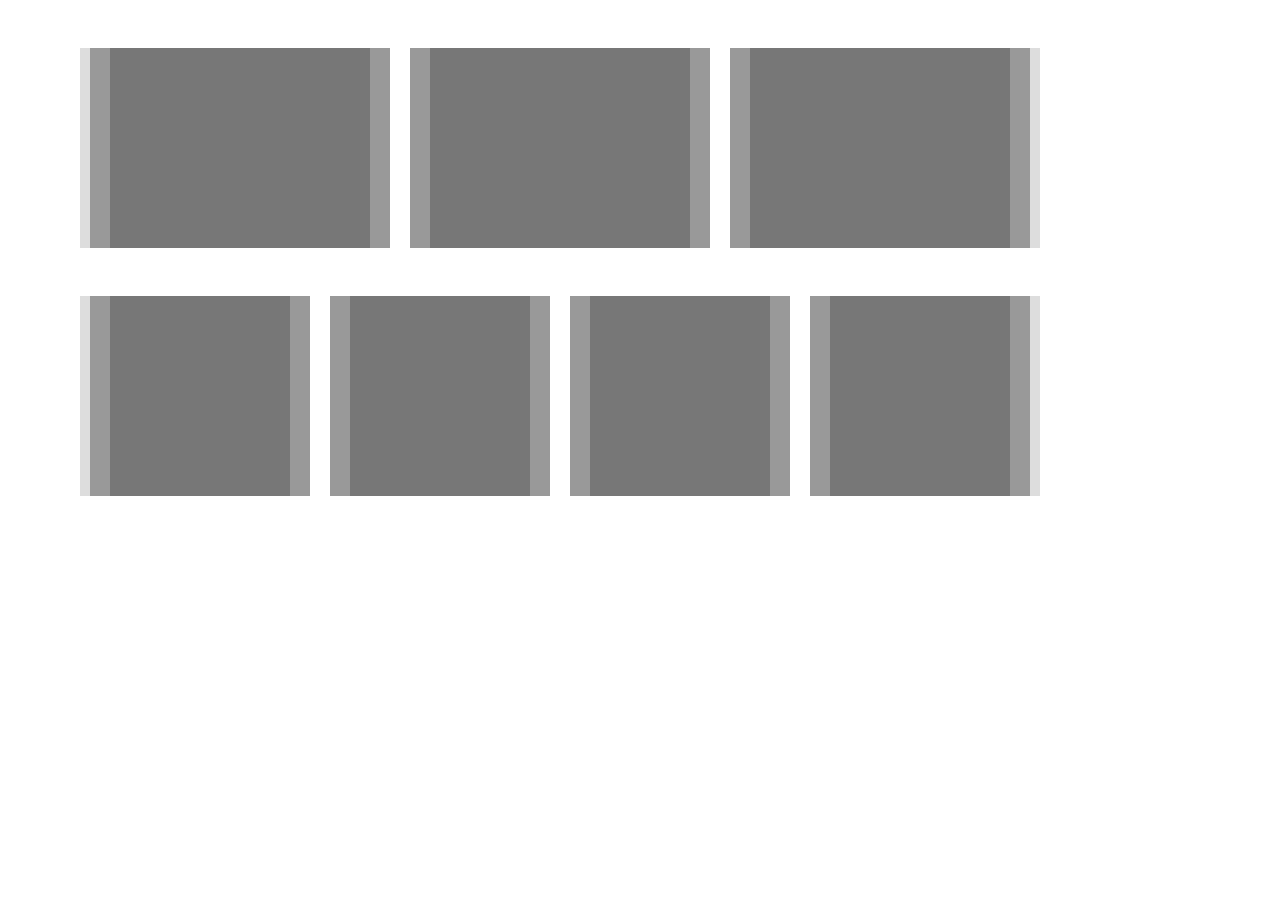
<file: planning/art/grids.html>
<!DOCTYPE html>
<html lang="en">
<head>
	<meta charset="utf-8" />
	<title>grids</title>
	<style type="text/css">
		ul { list-style: none; }
		li { 
			float: left; 
			position: relative; 
			height: 200px;
		}
		div {
			clear: both;
			margin: 2em;
			overflow: auto;
		}
		.edge-gutter { background: #ddd }
		.col-left, .col-right { background: #999 }
		.col-mid { background: #777 }
		
		.three-col .edge-gutter {
			width: 10px;
		}
		.three-col .col-left, .three-col .col-right {
			width: 20px;
		}
		.three-col .col-mid {
			width: 260px;
		}
		.three-col .col-gutter {
			width: 20px;
		}
		
		.four-col .edge-gutter {
			width: 10px;
		}
		.four-col .col-left, .four-col .col-right {
			width: 20px;
		}
		.four-col .col-mid {
			width: 180px;
		}
		.four-col .col-gutter {
			width: 20px;
		}
	</style>
</head>
<body>

<div class="three-col">
	<ul>
		<li class="edge-gutter"></li>

		<li class="col-left"></li>
		<li class="col-mid"></li>
		<li class="col-right"></li>

		<li class="col-gutter"></li>

		<li class="col-left"></li>
		<li class="col-mid"></li>
		<li class="col-right"></li>

		<li class="col-gutter"></li>
		
		<li class="col-left"></li>
		<li class="col-mid"></li>
		<li class="col-right"></li>

		<li class="edge-gutter"></li>
	</ul>
</div>

<div class="four-col">
	<ul>
		<li class="edge-gutter"></li>

		<li class="col-left"></li>
		<li class="col-mid"></li>
		<li class="col-right"></li>

		<li class="col-gutter"></li>

		<li class="col-left"></li>
		<li class="col-mid"></li>
		<li class="col-right"></li>

		<li class="col-gutter"></li>
		
		<li class="col-left"></li>
		<li class="col-mid"></li>
		<li class="col-right"></li>

		<li class="col-gutter"></li>
		
		<li class="col-left"></li>
		<li class="col-mid"></li>
		<li class="col-right"></li>

		<li class="edge-gutter"></li>
	</ul>
</div>

</body>
</html>
</file>
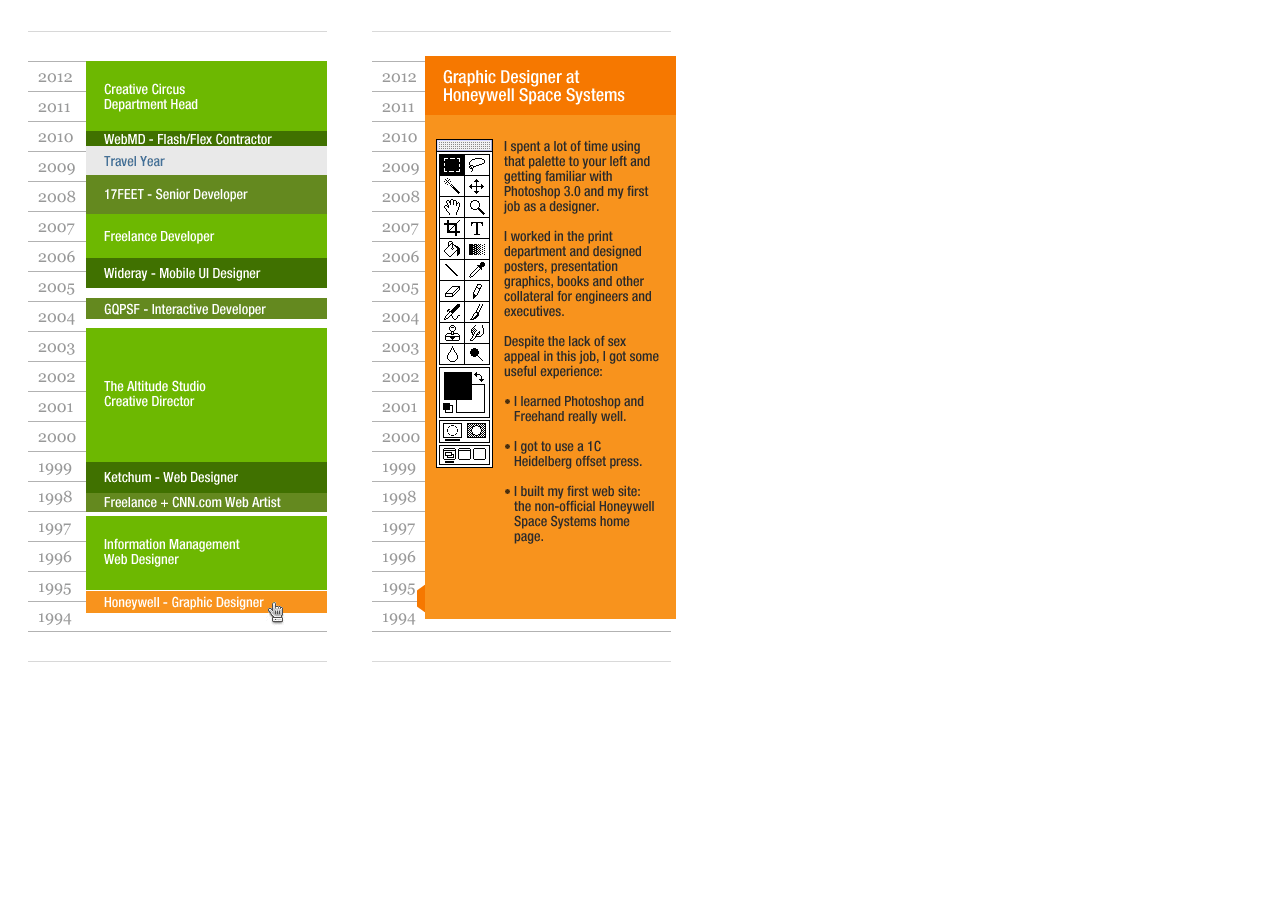
<file: planning/art/demo/career-graphic.html>
<!DOCTYPE html>
<html lang="en">
<head>
	<meta charset="utf-8" />
	<title>Chad Altemose - Career Graphic</title>
	<style type="text/css">
	
	
	</style>
	
</head>
<body>

<img src="img/career-graphic-default.png" />
<img src="img/career-graphic-honeywell.png" />


</body>
</html>
</file>
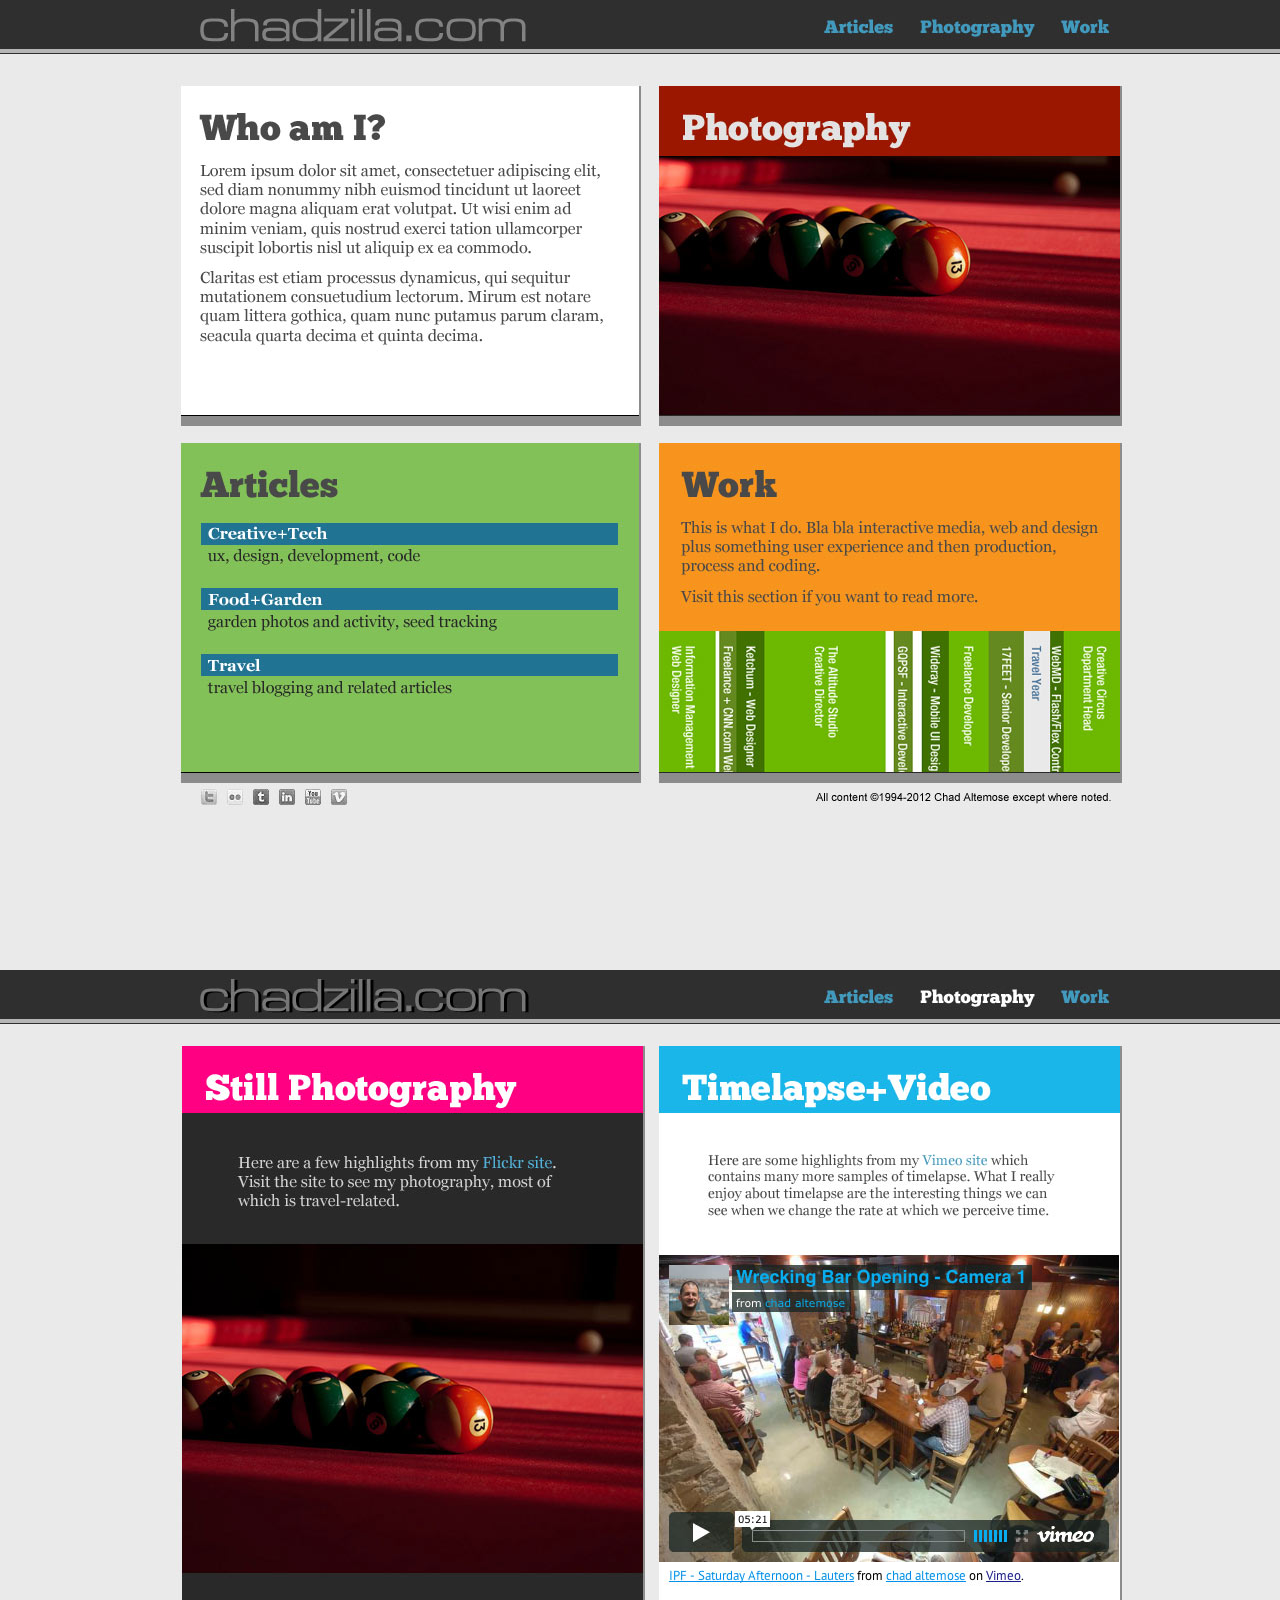
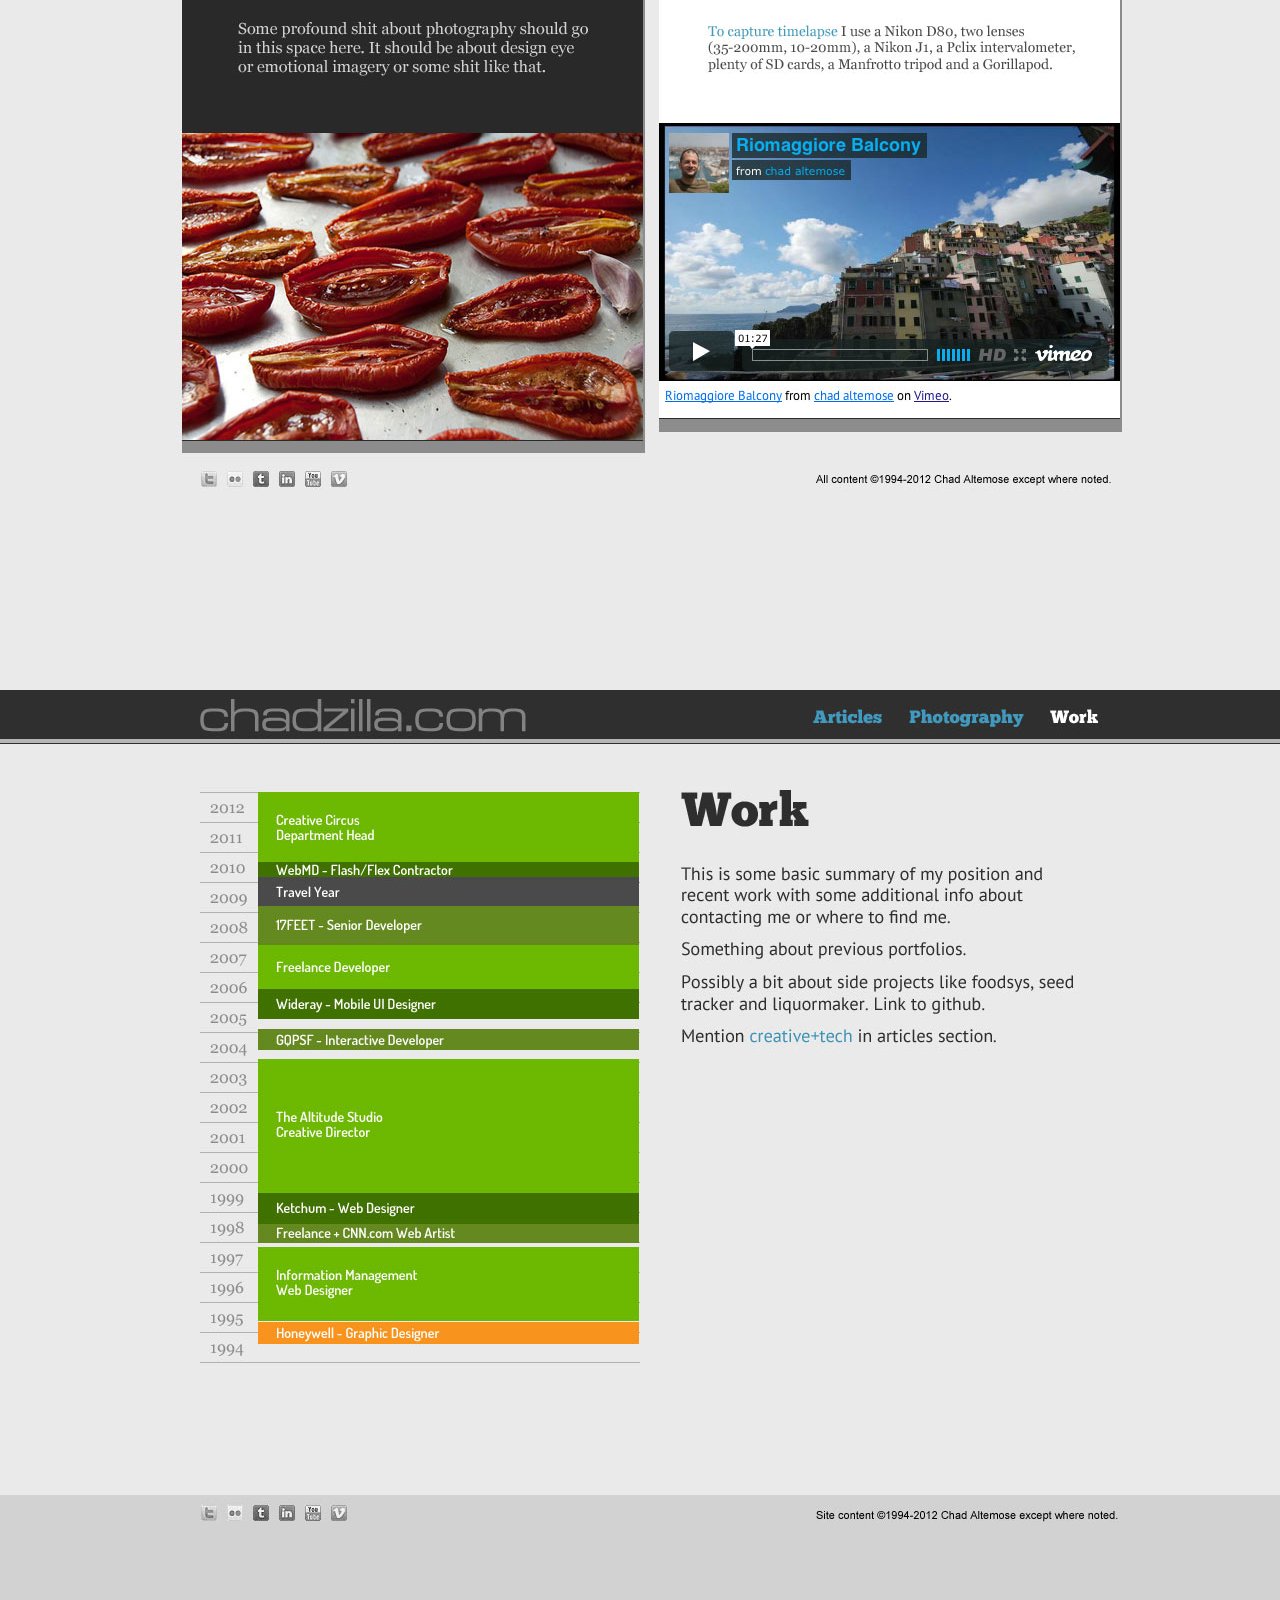
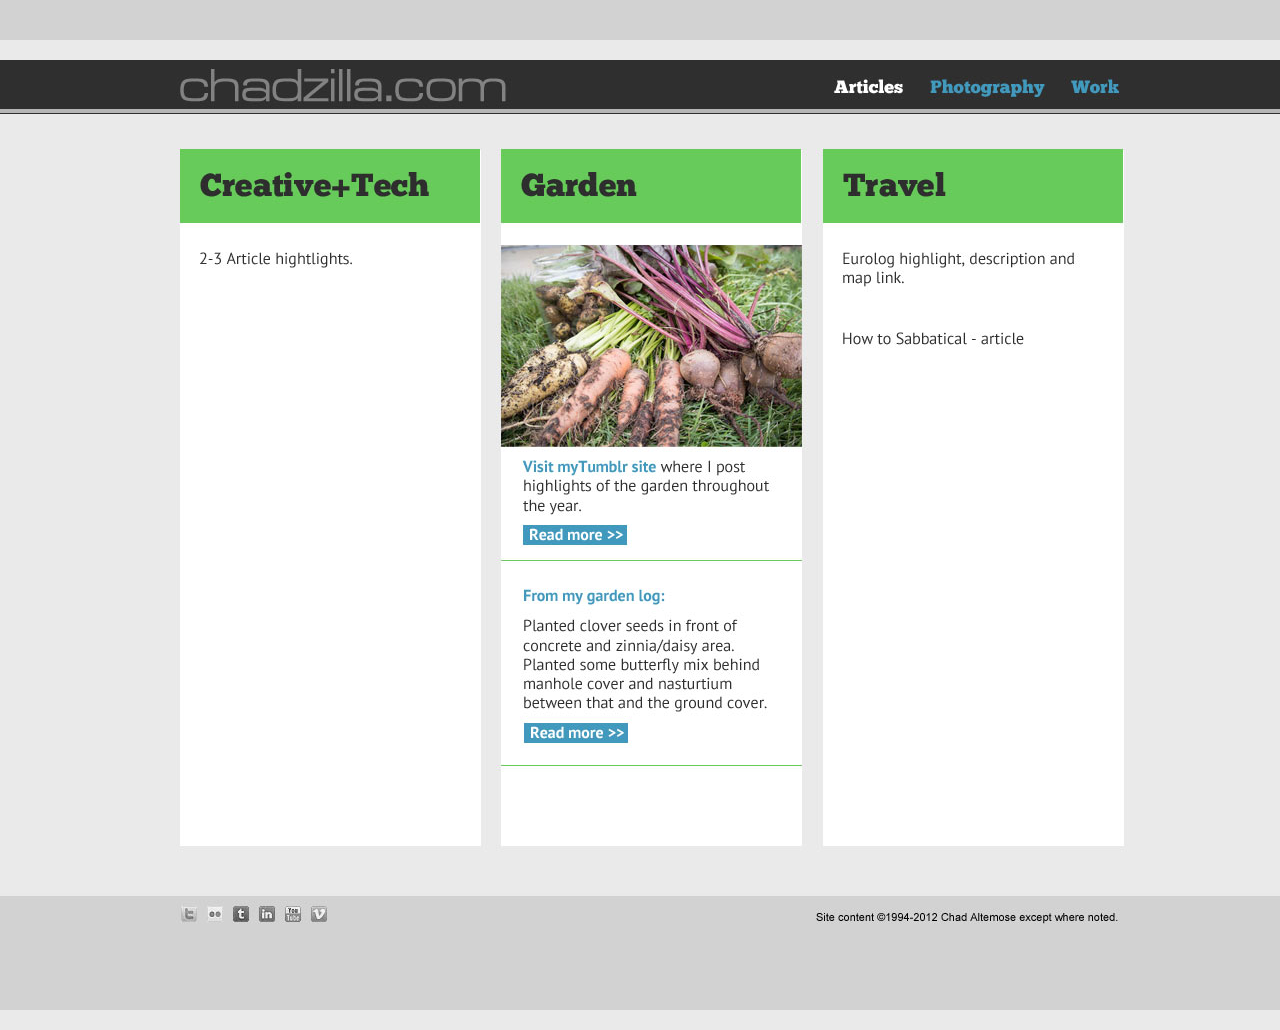
<file: planning/art/demo/pages.html>
<!DOCTYPE html>
<html lang="en">
<head>
	<meta charset="utf-8" />
	<title>Chad Altemose - Career Graphic</title>
	<style type="text/css">
		body { margin: 0; padding: 0; background: #eaeaea }
		img { margin: 0 1em 1em 0; }
	</style>
	
</head>
<body>

<img src="img/chadzilla-2012-default.jpg" />
<img src="img/chadzilla-2012-photography.jpg" />
<img src="img/chadzilla-2012-work.jpg" />
<img src="img/chadzilla-2012-articles.jpg" />

</body>
</html>
</file>
<file: html2/assets/css/styles.css>
article,aside,details,figcaption,figure,footer,header,hgroup,nav,section,summary {display: block;} video {display: inline-block;*display: inline;*zoom: 1;}
html {font-size: 100%; -webkit-text-size-adjust: 100%; -ms-text-size-adjust: 100%;} html,button,input,select,textarea {font-family: serif;}
a:focus {outline: thin dotted;} a:active,a:hover {outline: 0;} img {border: 0; -ms-interpolation-mode: bicubic;} svg:not(:root) {overflow: hidden;} figure {margin: 0;} form {margin: 0;}
img {vertical-align: middle;}
* { -moz-box-sizing: border-box; -webkit-box-sizing: border-box; box-sizing: border-box; }
.clearfix:before, .clearfix:after {content: " "; display: table;} .clearfix:after {clear: both;} .clearfix {*zoom: 1;}
/*
reset (reduced from H5BP) above
my styles below
*/
@font-face {font-family: '../fonts/ChunkFiveRegular'; src: url('../fonts/Chunkfive-webfont.eot'); src: url('../fonts/Chunkfive-webfont.eot?#iefix') format('embedded-opentype'), url('../fonts/Chunkfive-webfont.woff') format('woff'), url('../fonts/Chunkfive-webfont.ttf') format('truetype'), url('../fonts/Chunkfive-webfont.svg#ChunkFiveRegular') format('svg'); font-weight: normal; font-style: normal;}


/*
--------------------------------------------------------
adjustments to standard tags

*/
body {
	margin: 0;
	background: #eaeaea;
	font-family: Georgia, 'Times New Roman', serif;
	color: #464646;
}
a {
	color: #0052A5;
	text-decoration: none;
}
a:hover, a:focus {
	text-decoration: underline;
}
p {
	line-height: 130%;
}


/*
--------------------------------------------------------
site container and primary header

*/
#site {
	width: 100%;
	position: relative;
}
#site > header {
	background: #2f2f2f;
	padding: 0.6em 0 0.3em 6.25%;
	border-bottom: 0.1875em solid #b6b6b6;
}
#site > header img {
	margin-bottom: 0.4em;
}


/*
--------------------------------------------------------
section and article common styles

*/
section {
	margin-bottom: 1.25em;
	padding-bottom: 0.75em;
	border-bottom: 0.5em solid #a3a3a3;
}
section h1 {
	font-family: '../fonts/ChunkFiveRegular', Arial, sans-serif;
	font-size: 2.5em;
	color: #494949;
	padding: 0.4em 6.25% 0.1em 6.25%;
	margin: 0;
}
section p {
	margin: 0 6.25% 0.8em 6.25%;
}
section > article h2 {
	font-family: '../fonts/ChunkFiveRegular', Arial, sans-serif;
	margin: 0 0 0.5em 0;
	padding: 0.4em 6.25%;
	font-size: 1.1em;
}
section > img {
	width: 100%;
}
section > a img {
	width: 100%;
	margin-bottom: 0.8em;
}
article a.headimg {
	display: block;
	width: 100%;
	height: 7em;
	overflow: hidden;
}
article a.headimg img {
	width: 100%;
}


/*
--------------------------------------------------------
specific section styles

*/

/*    #articles    */
section#articles {
	background: #b7dc9f;
	padding-bottom: 0;
}
section#articles h1 {
	background: #82c158;
}
section#articles h2 {
	background: #d4eac5;
}
section#articles article {
	margin-bottom: 2em;
}

/*    #photography    */
section#photography {
	background: #ecd2df;
}
section#photography h1 {
	color: #fff;
	background: #ff0082;
}

/*    #timelapse    */
section#timelapse {
	background: #bae9f8;
}
section#timelapse h1 {
	color: #fff;
	background: #1ab6e9;
}
section#timelapse iframe {
	margin-bottom: 0.8em;
}

/*    #who    */
section#who {
	background: #ffffff;
}
section#who h1 {
	background: #cccccc;
	margin-bottom: 0.4em;
}



/*
--------------------------------------------------------
work page

*/

.col.work-info {
	margin: 0 6.25% 2em 6.25%;
}
.col.work-info h1 {
	font-family: '../fonts/ChunkFiveRegular', Arial, sans-serif;
	font-size: 2.0em;
}
section#timeline {
	border-bottom: none;
}
#timeline {
	position: relative;
}
#timeline ul {
	list-style: none;
}
ul.time-scale {
	margin: 1em 6.25%;
	padding: 0;
	border-top: 1px solid #aaa;
}
ul.time-scale li {
	font-family: Georgia, serif;
	font-size: 1.2em;
	color: #aaa;
	height: 40px;
	padding: 0.8em 0 0 0.2em;
	border-bottom: 1px solid #aaa;
}
ul.jobs {
	position: absolute;
	top: 0;
	left: 0;
	width: 70%;
	margin: 0 0 0 20%;
	padding: 0;
}
ul.jobs li {
	font-family: Dosis, sans-serif;
	color: #fff;
	font-size: 0.8em;
	padding: 0.3em 1em;
	margin: 0;
}
ul.jobs #circus {
	background: #6db801; /* 1 */
	height: 90px;
	margin-top: 3.2em;
	padding-top: 2em;
}
ul.jobs #webmd {
	background: #407100; /* 2 */
	height: 24px;
}
ul.jobs #sabbatical {
	background: #4a4a4a;
	margin-top: 14px;
	height: 24px;
}
ul.jobs #feet17 {
	background: #64891f; /* 3 */
	height: 49px;
}
ul.jobs #dev {
	background: #6db801;
	height: 60px;
}
ul.jobs #wideray {
	background: #407100;
	height: 38px;
}
ul.jobs #gqpsf {
	margin-top: 12px;
	background: #64891f;
	height: 30px;
}
ul.jobs #tas {
	margin-top: 9px;
	background: #6db801;
	height: 195px;
}
ul.jobs #ketchum {
	background: #407100;
	height: 36px;
}
ul.jobs #cnn {
	background: #64891f;
	height: 24px;
}
ul.jobs #imi {
	margin-top: 4px;
	background: #6db801;
	height: 90px;
}
ul.jobs #honeywell {
	margin-top: 4px;
	background: #407100;
	height: 36px;
}


#jobOverlay {
	position: absolute;
	top: 2.5em;
	left: 20%;
	background: #000;
	min-height: 48em;
}





/*
--------------------------------------------------------
social navigation icons

*/
nav#social {
	padding: 0 0 0.8em 6.25%;
}
nav#social a.icon {
	display: block;
	float: left;
	width: 36px;
	height: 36px;
	margin-right: 0.6em;
	overflow: hidden;
	text-indent: -10em;
}
nav#social a.icon {
	background-image: url(../img/social-icons.png);
	background-repeat: none;
}
nav#social a.icon.linkedin {
	background-position: 0 0;
}
nav#social a.icon.twitter {
	background-position: -40px 0;
}
nav#social a.icon.flickr {
	background-position: -80px 0;
}
nav#social a.icon.vimeo {
	background-position: -120px 0;
}


/*
--------------------------------------------------------
media query for middle/portrait size range

*/
@media screen and (min-width: 34em) {
	#site {
		width: 34em;
		margin: 0 auto;
	}
}

/*
--------------------------------------------------------
media query for larger devices

*/
@media screen and (min-width: 63em) {

	#site {
		width: 100%;
		max-width: 70em;
		margin: 0 auto;
	}
	#site > header {
		padding-left: 3%;
	}

	div.col.articles, div.col.media {
		width: 49%;
		margin-top: 13em;
	}
	div.col.work {
		float: left;
		position: relative;
		width: 45%;
		margin: 1em 0% 0 0;
	}
	div.col.work-info {
		float: right;
		position: relative;
		width: 40%;
		margin: 1em 12% 0 0;
	}
	div.col.articles {
		float: left;
		margin-right: 2%;
	}
	div.col.media {
		float: right;
	}
	
	section > article h2 {
		font-size: 1.0em;
	}
	section#who {
		width: 100%;
		position: absolute;
		top: 5em;
	}
	section#who h1 {
		padding-left: 0.7em;
	}
	section#who div.description, section#who div.who {
		width: 49%;
	}
	section#who div.description {
		float: left;
	}
	section#who div.who {
		float: right;
	}
	
	nav#social {
		position: absolute;
		top: 0.7em;
		right: 0.5em;
	}
}
</file>
<file: html/site/css/main.css>
@font-face {
    font-family: '../fonts/ChunkFiveRegular';
    src: url('../fonts/Chunkfive-webfont.eot');
    src: url('../fonts/Chunkfive-webfont.eot?#iefix') format('embedded-opentype'),
         url('../fonts/Chunkfive-webfont.woff') format('woff'),
         url('../fonts/Chunkfive-webfont.ttf') format('truetype'),
         url('../fonts/Chunkfive-webfont.svg#ChunkFiveRegular') format('svg');
    font-weight: normal;
    font-style: normal;
}

/* ---------------------------------------------------------------------------------
 * Default tag elements
 * ------------------------------------------------------------------------------ */
 
body {
    background: #eaeaea url(../img/ui/page-bg.png) repeat-x top;
    /*font-family: Georgia, 'Times New Roman', serif;*/
    font-family: 'PT Sans', Arial, sans-serif;
    color: #494949;
}

a {
    color: #4199bd;
    text-decoration: none;
}
a:hover {
    color: #53a049;
}
a:active {
    color: #4199bd;
}

a.cta {
    margin: 0 0.25em;
    background: #4199bd;
    color: #fff;
    font-weight: bold;
    margin-left: 1.25em;
    padding: 0 0.25em;
}
a.cta:hover {
    background: #53a049;
}

hr {
    color: #67cb5a;
    background: #67cb5a;
    border: #67cb5a;
}

/* ---------------------------------------------------------------------------------
 * Core structural classes and elements
 * ------------------------------------------------------------------------------ */
 
#container {
    margin: 0 auto;
}

#navbar {
    width: 100%;
    margin-bottom: 2em;
}
#navbar li {
	font-size: 2em;
	width: 100%;
	text-align: center;
}
#navbar a:hover, #navbar a.selected {
    color: #fff;
}
#logo {
    padding: 0.6em 0;
    margin-bottom: 0.6em;
    text-align: center;
}
#logo img {
	max-width: 80%;
}

#navbar nav {
    padding: 0; 
    margin: 1.3em 0 0 0;
    font-family: '../fonts/ChunkFiveRegular';
}
#navbar nav ul {
    padding: 0;
    margin: 0;
}

.page {
    margin: 0 auto;
    width: 90%;
}

.col3 {
    background: #fff;
    margin-bottom: 1em;
    padding-bottom: 2em;
}

.col3 h2 {
    font-family: '../fonts/ChunkFiveRegular';
    padding: 0.9em 0.6em 0.6em;
    font-size: 1.9em;
    margin: 0 0 1.0em 0;
}
.col3.articles h2 {
    background: #67cb5a;
}

.col3 > div {
    border-bottom: 1px solid #93e288;
    padding-bottom: 1.25em;
    margin-bottom: 1.25em;
}
.col3 > div > div {
    padding: 0 1.25em;
}

.col3 p {
    padding: 0 1.25em;
    margin: 0.2em 0 0.5em;
    line-height: 118%;
}
.col3 h3 {
    font-size: 1.0em;
    margin: 0.25em 0 0.25em 1.25em;
}
.col3 div > p.summary {
    margin-bottom: 1em;
}

.footer {
    font-family: Arial, sans-serif;
    width: 90%;
    margin: 0 auto 2em auto;
}
.footer div {
    font-size: 0.7em;
}

/* ---------------------------------------------------------------------------------
 * Shared custom styles
 * ------------------------------------------------------------------------------ */


/* ---------------------------------------------------------------------------------
 * Home page only
 * ------------------------------------------------------------------------------ */

.homebox {
    background: #fff;
    padding: 1.25em;
    margin-bottom: 1em;
}
/* box background colors */
.homebox.articles {
    background: #82c158;
}
.homebox.photography {
    background: #9b1700;
    padding: 1.25em 0 0 0;
}
.homebox.work {
    background: #f7941d;
    padding: 1.2em 0 0 0;
    overflow: hidden;
}
.homebox.work > div {
    padding: 0 1.25em 1.25em;
}

/* box headers */
.homebox h2 {
    font-size: 2.0em;
    font-family: '../fonts/ChunkFiveRegular';
    color: #545454;
    padding: 0;
    margin: 0;
}
.homebox.photography h2 {
    color: #fff;
    padding: 0 0 .25em .75em;
}
.homebox.photography .photo img {
    max-width: 100%;
}

@media screen and (max-width: 33.125em) {

    #navbar nav a {
        display: block;
        margin: .3em 5%;
        width: 90%;
        padding: .1em .4em;
        background: #d2d2d2;
        -webkit-border-radius: 0.5em;
        -moz-border-radius: 0.5em;
        border-radius: 0.5em;
    }

}








/*
 * TESTING ONLY
 * @TODO Delete this code
 */
#mqSmall {color:#000;}
#mqMedium, #mqLarge {color:#aaa;}
</file>
<file: html/site/css/layout.css>
/* 
 * 2. Styles for large screens
 */

#mqSmall, #mqMedium {color:#aaa}
#mqLarge {color:#000}

#logo {
	float: left;
	position: relative;
	text-align: left;
	margin: 0;
	padding: 0.6em 0.6em 0.2em 0;
}

#navbar nav {
	float: right;
	position: relative;
	margin: 1em 0;
}
#navbar nav ul {
	height: 1em;
}
#navbar nav ul li {
	font-size: 1.2em;
	display: inline;
	margin-left: 1em;
}

#container {
	width: 940px;
}

.page {
	margin: 0;
    width: 100%;
}

.col2 {
	float: left;
	position: relative;
	width: 28.75em;
}
.col2:first-child {
	margin-right: 1.25em;
}
.col3 { 
	float: left;
	position: relative;
	width: 18.75em;
	margin-right: 1.25em;
}
.col3:last-child {
	margin-right: 0;
}

.homebox {
	border-bottom: 10px solid #8c8c8c;
	margin-bottom: 1em;
	position: relative;
	
	height: 330px;
}
.homebox p {
	margin: 0 0 .5em 0;
}
.homebox.work img {
	position: absolute;
	bottom: 0;
}
.footer {
	width: 100%;
	padding: 0;
}
.footer .social-links, .footer .copyright {
	position: relative;
	width: 40%;
}
.footer .social-links {
	float: left;
}
.footer .copyright {
	float: right;
	text-align: right;
}

/* 
 * medium single-column
 */
@media screen and (min-width: 30em) and (max-width: 63.236em) {

	#logo {
		margin-top: .2em;
		width: 42%;
	}
	#logo img {
		max-width: 100%;
	}

	#container {
		width: 90%;
		margin: 0 auto;
		padding: 0;
	}

	.page {
		width: 32em;
		margin: 0 auto;
	}

	.col2 {
		float: none;
		max-width: 32em;
		width: 100%;
		margin: 0;
		padding: 0;
	}

	.col3 {
		float: none;
		width: 100%;
		margin: 0 0 1em;
		padding: 0 0 2em;
	}
	.col3 > div img {
	    xfloat: left;
	    xposition: relative;
	    margin: 0 0 0.25em;
	}
	.col3 a, .col3 h3 {
		margin-left: 0;
	}
	.col3 p {
		max-width: 36em;
		padding: 0;
	}

	.homebox {
		height: auto;
	}
	.homebox.work {
		min-height: 300px;
	}
	.homebox p {
		max-width: 32em;
	}
	.homebox.work img {
		
	}
	
	.footer {
		margin: 0 auto;
		width: 32em;
	}

	#mqSmall, #mqLarge {color:#aaa}
	#mqMedium {color:#000}

}
</file>
<file: html/site/css/h5bp.css>
/*
 * normalize.css from h5bp ------------------------------------------->
 * normalize.css v1.0.1 | MIT License | git.io/normalize 
 */

/* ==========================================================================
   HTML5 display definitions
   ========================================================================== */

/*
 * Corrects `block` display not defined in IE 6/7/8/9 and Firefox 3.
 */

article,
aside,
details,
figcaption,
figure,
footer,
header,
hgroup,
nav,
section,
summary {
    display: block;
}

/*
 * Corrects `inline-block` display not defined in IE 6/7/8/9 and Firefox 3.
 */

audio,
canvas,
video {
    display: inline-block;
    *display: inline;
    *zoom: 1;
}

/*
 * Prevents modern browsers from displaying `audio` without controls.
 * Remove excess height in iOS 5 devices.
 */

audio:not([controls]) {
    display: none;
    height: 0;
}

/*
 * Addresses styling for `hidden` attribute not present in IE 7/8/9, Firefox 3,
 * and Safari 4.
 * Known issue: no IE 6 support.
 */

[hidden] {
    display: none;
}

/* ==========================================================================
   Base
   ========================================================================== */

/*
 * 1. Corrects text resizing oddly in IE 6/7 when body `font-size` is set using
 *    `em` units.
 * 2. Prevents iOS text size adjust after orientation change, without disabling
 *    user zoom.
 */

html {
    font-size: 100%; /* 1 */
    -webkit-text-size-adjust: 100%; /* 2 */
    -ms-text-size-adjust: 100%; /* 2 */
}

/*
 * Addresses `font-family` inconsistency between `textarea` and other form
 * elements.
 */

html,
button,
input,
select,
textarea {
    font-family: sans-serif;
}

/*
 * Addresses margins handled incorrectly in IE 6/7.
 */

body {
    margin: 0;
}

/* ==========================================================================
   Links
   ========================================================================== */

/*
 * Addresses `outline` inconsistency between Chrome and other browsers.
 */

a:focus {
    outline: thin dotted;
}

/*
 * Improves readability when focused and also mouse hovered in all browsers.
 */

a:active,
a:hover {
    outline: 0;
}

/* ==========================================================================
   Typography
   ========================================================================== */

/*
 * Addresses font sizes and margins set differently in IE 6/7.
 * Addresses font sizes within `section` and `article` in Firefox 4+, Safari 5,
 * and Chrome.
 */

h1 {
    font-size: 2em;
    margin: 0.67em 0;
}

h2 {
    font-size: 1.5em;
    margin: 0.83em 0;
}

h3 {
    font-size: 1.17em;
    margin: 1em 0;
}

h4 {
    font-size: 1em;
    margin: 1.33em 0;
}

h5 {
    font-size: 0.83em;
    margin: 1.67em 0;
}

h6 {
    font-size: 0.75em;
    margin: 2.33em 0;
}

/*
 * Addresses styling not present in IE 7/8/9, Safari 5, and Chrome.
 */

abbr[title] {
    border-bottom: 1px dotted;
}

/*
 * Addresses style set to `bolder` in Firefox 3+, Safari 4/5, and Chrome.
 */

b,
strong {
    font-weight: bold;
}

blockquote {
    margin: 1em 40px;
}

/*
 * Addresses styling not present in Safari 5 and Chrome.
 */

dfn {
    font-style: italic;
}

/*
 * Addresses styling not present in IE 6/7/8/9.
 */

mark {
    background: #ff0;
    color: #000;
}

/*
 * Addresses margins set differently in IE 6/7.
 */

p,
pre {
    margin: 1em 0;
}

/*
 * Corrects font family set oddly in IE 6, Safari 4/5, and Chrome.
 */

code,
kbd,
pre,
samp {
    font-family: monospace, serif;
    _font-family: 'courier new', monospace;
    font-size: 1em;
}

/*
 * Improves readability of pre-formatted text in all browsers.
 */

pre {
    white-space: pre;
    white-space: pre-wrap;
    word-wrap: break-word;
}

/*
 * Addresses CSS quotes not supported in IE 6/7.
 */

q {
    quotes: none;
}

/*
 * Addresses `quotes` property not supported in Safari 4.
 */

q:before,
q:after {
    content: '';
    content: none;
}

/*
 * Addresses inconsistent and variable font size in all browsers.
 */

small {
    font-size: 80%;
}

/*
 * Prevents `sub` and `sup` affecting `line-height` in all browsers.
 */

sub,
sup {
    font-size: 75%;
    line-height: 0;
    position: relative;
    vertical-align: baseline;
}

sup {
    top: -0.5em;
}

sub {
    bottom: -0.25em;
}

/* ==========================================================================
   Lists
   ========================================================================== */

/*
 * Addresses margins set differently in IE 6/7.
 */

dl,
menu,
ol,
ul {
    margin: 1em 0;
}

dd {
    margin: 0 0 0 40px;
}

/*
 * Addresses paddings set differently in IE 6/7.
 */

menu,
ol,
ul {
    padding: 0 0 0 40px;
}

/*
 * Corrects list images handled incorrectly in IE 7.
 */

nav ul,
nav ol {
    list-style: none;
    list-style-image: none;
}

/* ==========================================================================
   Embedded content
   ========================================================================== */

/*
 * 1. Removes border when inside `a` element in IE 6/7/8/9 and Firefox 3.
 * 2. Improves image quality when scaled in IE 7.
 */

img {
    border: 0; /* 1 */
    -ms-interpolation-mode: bicubic; /* 2 */
}

/*
 * Corrects overflow displayed oddly in IE 9.
 */

svg:not(:root) {
    overflow: hidden;
}

/* ==========================================================================
   Figures
   ========================================================================== */

/*
 * Addresses margin not present in IE 6/7/8/9, Safari 5, and Opera 11.
 */

figure {
    margin: 0;
}

/* ==========================================================================
   Forms
   ========================================================================== */

/*
 * Corrects margin displayed oddly in IE 6/7.
 */

form {
    margin: 0;
}

/*
 * Define consistent border, margin, and padding.
 */

fieldset {
    border: 1px solid #c0c0c0;
    margin: 0 2px;
    padding: 0.35em 0.625em 0.75em;
}

/*
 * 1. Corrects color not being inherited in IE 6/7/8/9.
 * 2. Corrects text not wrapping in Firefox 3.
 * 3. Corrects alignment displayed oddly in IE 6/7.
 */

legend {
    border: 0; /* 1 */
    padding: 0;
    white-space: normal; /* 2 */
    *margin-left: -7px; /* 3 */
}

/*
 * 1. Corrects font size not being inherited in all browsers.
 * 2. Addresses margins set differently in IE 6/7, Firefox 3+, Safari 5,
 *    and Chrome.
 * 3. Improves appearance and consistency in all browsers.
 */

button,
input,
select,
textarea {
    font-size: 100%; /* 1 */
    margin: 0; /* 2 */
    vertical-align: baseline; /* 3 */
    *vertical-align: middle; /* 3 */
}

/*
 * Addresses Firefox 3+ setting `line-height` on `input` using `!important` in
 * the UA stylesheet.
 */

button,
input {
    line-height: normal;
}

/*
 * 1. Avoid the WebKit bug in Android 4.0.* where (2) destroys native `audio`
 *    and `video` controls.
 * 2. Corrects inability to style clickable `input` types in iOS.
 * 3. Improves usability and consistency of cursor style between image-type
 *    `input` and others.
 * 4. Removes inner spacing in IE 7 without affecting normal text inputs.
 *    Known issue: inner spacing remains in IE 6.
 */

button,
html input[type="button"], /* 1 */
input[type="reset"],
input[type="submit"] {
    -webkit-appearance: button; /* 2 */
    cursor: pointer; /* 3 */
    *overflow: visible;  /* 4 */
}

/*
 * Re-set default cursor for disabled elements.
 */

button[disabled],
input[disabled] {
    cursor: default;
}

/*
 * 1. Addresses box sizing set to content-box in IE 8/9.
 * 2. Removes excess padding in IE 8/9.
 * 3. Removes excess padding in IE 7.
 *    Known issue: excess padding remains in IE 6.
 */

input[type="checkbox"],
input[type="radio"] {
    box-sizing: border-box; /* 1 */
    padding: 0; /* 2 */
    *height: 13px; /* 3 */
    *width: 13px; /* 3 */
}

/*
 * 1. Addresses `appearance` set to `searchfield` in Safari 5 and Chrome.
 * 2. Addresses `box-sizing` set to `border-box` in Safari 5 and Chrome
 *    (include `-moz` to future-proof).
 */

input[type="search"] {
    -webkit-appearance: textfield; /* 1 */
    -moz-box-sizing: content-box;
    -webkit-box-sizing: content-box; /* 2 */
    box-sizing: content-box;
}

/*
 * Removes inner padding and search cancel button in Safari 5 and Chrome
 * on OS X.
 */

input[type="search"]::-webkit-search-cancel-button,
input[type="search"]::-webkit-search-decoration {
    -webkit-appearance: none;
}

/*
 * Removes inner padding and border in Firefox 3+.
 */

button::-moz-focus-inner,
input::-moz-focus-inner {
    border: 0;
    padding: 0;
}

/*
 * 1. Removes default vertical scrollbar in IE 6/7/8/9.
 * 2. Improves readability and alignment in all browsers.
 */

textarea {
    overflow: auto; /* 1 */
    vertical-align: top; /* 2 */
}

/* ==========================================================================
   Tables
   ========================================================================== */

/*
 * Remove most spacing between table cells.
 */

table {
    border-collapse: collapse;
    border-spacing: 0;
}

/*
 * end of normalize.css ------------------------------------------------>
 */














/*
 * HTML5 Boilerplate
 *
 * What follows is the result of much research on cross-browser styling.
 * Credit left inline and big thanks to Nicolas Gallagher, Jonathan Neal,
 * Kroc Camen, and the H5BP dev community and team.
 */

/* ==========================================================================
   Base styles: opinionated defaults
   ========================================================================== */

/* box sizing fix */
* { -moz-box-sizing: border-box; -webkit-box-sizing: border-box; box-sizing: border-box; }

html,
button,
input,
select,
textarea {
    color: #222;
}

body {
    font-size: 1em;
    line-height: 1.4;
}

/*
 * Remove text-shadow in selection highlight: h5bp.com/i
 * These selection declarations have to be separate.
 * Customize the background color to match your design.
 */

::-moz-selection {
    background: #b3d4fc;
    text-shadow: none;
}

::selection {
    background: #b3d4fc;
    text-shadow: none;
}

/*
 * A better looking default horizontal rule
 */

hr {
    display: block;
    height: 1px;
    border: 0;
    border-top: 1px solid #ccc;
    margin: 1em 0;
    padding: 0;
}

/*
 * Remove the gap between images and the bottom of their containers: h5bp.com/i/440
 */

img {
    vertical-align: middle;
}

/*
 * Remove default fieldset styles.
 */

fieldset {
    border: 0;
    margin: 0;
    padding: 0;
}

/*
 * Allow only vertical resizing of textareas.
 */

textarea {
    resize: vertical;
}

/* ==========================================================================
   Chrome Frame prompt
   ========================================================================== */

.chromeframe {
    margin: 0.2em 0;
    background: #ccc;
    color: #000;
    padding: 0.2em 0;
}

/* ==========================================================================
   Author's custom styles
   ========================================================================== */

/*
  see main.css, layout.css
*/


/* ==========================================================================
   Helper classes
   ========================================================================== */

/*
 * Image replacement
 */

.ir {
    background-color: transparent;
    border: 0;
    overflow: hidden;
    /* IE 6/7 fallback */
    *text-indent: -9999px;
}

.ir:before {
    content: "";
    display: block;
    width: 0;
    height: 100%;
}

/*
 * Hide from both screenreaders and browsers: h5bp.com/u
 */

.hidden {
    display: none !important;
    visibility: hidden;
}

/*
 * Hide only visually, but have it available for screenreaders: h5bp.com/v
 */

.visuallyhidden {
    border: 0;
    clip: rect(0 0 0 0);
    height: 1px;
    margin: -1px;
    overflow: hidden;
    padding: 0;
    position: absolute;
    width: 1px;
}

/*
 * Extends the .visuallyhidden class to allow the element to be focusable
 * when navigated to via the keyboard: h5bp.com/p
 */

.visuallyhidden.focusable:active,
.visuallyhidden.focusable:focus {
    clip: auto;
    height: auto;
    margin: 0;
    overflow: visible;
    position: static;
    width: auto;
}

/*
 * Hide visually and from screenreaders, but maintain layout
 */

.invisible {
    visibility: hidden;
}

/*
 * Clearfix: contain floats
 *
 * For modern browsers
 * 1. The space content is one way to avoid an Opera bug when the
 *    `contenteditable` attribute is included anywhere else in the document.
 *    Otherwise it causes space to appear at the top and bottom of elements
 *    that receive the `clearfix` class.
 * 2. The use of `table` rather than `block` is only necessary if using
 *    `:before` to contain the top-margins of child elements.
 */

.clearfix:before,
.clearfix:after {
    content: " "; /* 1 */
    display: table; /* 2 */
}

.clearfix:after {
    clear: both;
}

/*
 * For IE 6/7 only
 * Include this rule to trigger hasLayout and contain floats.
 */

.clearfix {
    *zoom: 1;
}






/* ==========================================================================
   Print styles.
   Inlined to avoid required HTTP connection: h5bp.com/r
   ========================================================================== */

@media print {
    * {
        background: transparent !important;
        color: #000 !important; /* Black prints faster: h5bp.com/s */
        box-shadow:none !important;
        text-shadow: none !important;
    }

    a,
    a:visited {
        text-decoration: underline;
    }

    a[href]:after {
        content: " (" attr(href) ")";
    }

    abbr[title]:after {
        content: " (" attr(title) ")";
    }

    /*
     * Don't show links for images, or javascript/internal links
     */

    .ir a:after,
    a[href^="javascript:"]:after,
    a[href^="#"]:after {
        content: "";
    }

    pre,
    blockquote {
        border: 1px solid #999;
        page-break-inside: avoid;
    }

    thead {
        display: table-header-group; /* h5bp.com/t */
    }

    tr,
    img {
        page-break-inside: avoid;
    }

    img {
        max-width: 100% !important;
    }

    @page {
        margin: 0.5cm;
    }

    p,
    h2,
    h3 {
        orphans: 3;
        widows: 3;
    }

    h2,
    h3 {
        page-break-after: avoid;
    }
}
</file>
